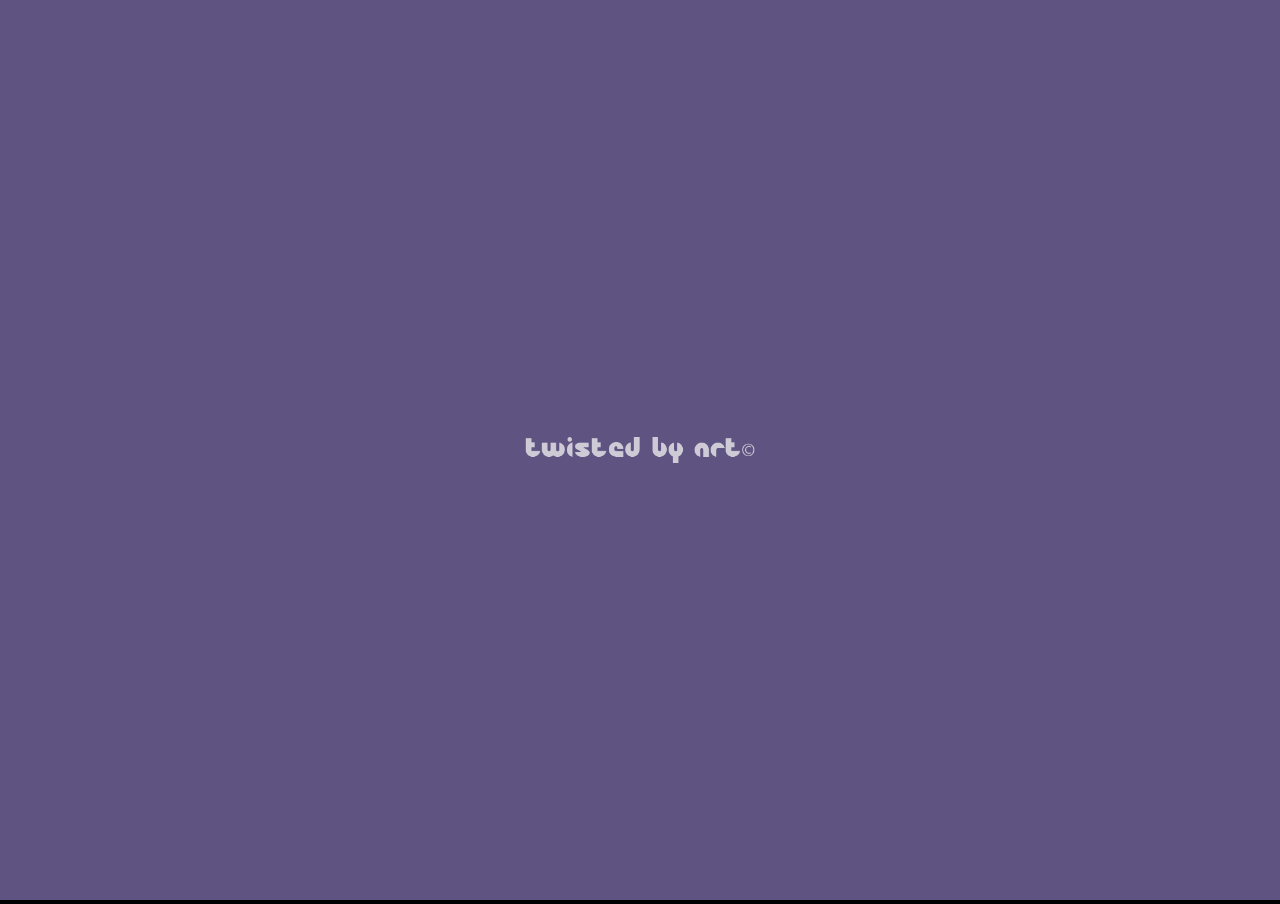
<file: assets/custom_action_games/pac-pac/HTML5/index.html>
﻿<!DOCTYPE html>
<html>
<head>
    <meta charset="UTF-8" />
	<meta http-equiv="X-UA-Compatible" content="IE=edge,chrome=1" />
	<title>Pac Circle</title>
	
	<!-- Standardised web app manifest -->
	<link rel="manifest" href="appmanifest.json" />
	
	<!-- Allow fullscreen mode on iOS devices. (These are Apple specific meta tags.) -->
	<meta name="viewport" content="width=device-width, initial-scale=1.0, maximum-scale=1.0, minimum-scale=1.0, user-scalable=no, minimal-ui" />
	<meta name="apple-mobile-web-app-capable" content="yes" />
	<meta name="apple-mobile-web-app-status-bar-style" content="black" />
	<link rel="apple-touch-icon" sizes="256x256" href="icon-256.png" />
	<meta name="HandheldFriendly" content="true" />
	
	<!-- Chrome for Android web app tags -->
	<meta name="mobile-web-app-capable" content="yes" />
	<link rel="shortcut icon" sizes="256x256" href="icon-256.png" />

    <!-- All margins and padding must be zero for the canvas to fill the screen. -->
	<style type="text/css">
		* {
			padding: 0;
			margin: 0;
		}
		html, body {
			background: #000;
			color: #fff;
			overflow: hidden;
			touch-action: none;
			-ms-touch-action: none;
		}
		canvas {
			touch-action-delay: none;
			touch-action: none;
			-ms-touch-action: none;
		}
    </style>
	

</head> 
 
<body> 
	<div id="fb-root"></div>
	
	<script>
	// Issue a warning if trying to preview an exported project on disk.
	(function(){
		// Check for running exported on file protocol
		if (window.location.protocol.substr(0, 4) === "file")
		{
			alert("Exported games won't work until you upload them. (When running on the file:/// protocol, browsers block many features from working for security reasons.)");
		}
	})();
	</script>
	
	<!-- The canvas must be inside a div called c2canvasdiv -->
	<div id="c2canvasdiv">
	
		<!-- The canvas the project will render to.  If you change its ID, don't forget to change the
		ID the runtime looks for in the jQuery events above (ready() and cr_sizeCanvas()). -->
		<canvas id="c2canvas" width="1080" height="1920">
			<!-- This text is displayed if the visitor's browser does not support HTML5.
			You can change it, but it is a good idea to link to a description of a browser
			and provide some links to download some popular HTML5-compatible browsers. -->
			<h1>Your browser does not appear to support HTML5.  Try upgrading your browser to the latest version.  <a href="http://www.whatbrowser.org">What is a browser?</a>
			<br/><br/><a href="http://www.microsoft.com/windows/internet-explorer/default.aspx">Microsoft Internet Explorer</a><br/>
			<a href="http://www.mozilla.com/firefox/">Mozilla Firefox</a><br/>
			<a href="http://www.google.com/chrome/">Google Chrome</a><br/>
			<a href="http://www.apple.com/safari/download/">Apple Safari</a></h1>
		</canvas>
		
	</div>
	
	<!-- Pages load faster with scripts at the bottom -->
	
	<!-- Construct 2 exported games require jQuery. -->
	<script src="jquery-3.4.1.min.js"></script>


	
    <!-- The runtime script.  You can rename it, but don't forget to rename the reference here as well.
    This file will have been minified and obfuscated if you enabled "Minify script" during export. -->
	<script src="c2runtime.js"></script>

    <script>
		// Start the Construct 2 project running on window load.
		jQuery(document).ready(function ()
		{			
			// Create new runtime using the c2canvas
			cr_createRuntime("c2canvas");
		});
		
		// Pause and resume on page becoming visible/invisible
		function onVisibilityChanged() {
			if (document.hidden || document.mozHidden || document.webkitHidden || document.msHidden)
				cr_setSuspended(true);
			else
				cr_setSuspended(false);
		};
		
		document.addEventListener("visibilitychange", onVisibilityChanged, false);
		document.addEventListener("mozvisibilitychange", onVisibilityChanged, false);
		document.addEventListener("webkitvisibilitychange", onVisibilityChanged, false);
		document.addEventListener("msvisibilitychange", onVisibilityChanged, false);
		
		function OnRegisterSWError(e)
		{
			console.warn("Failed to register service worker: ", e);
		};
		
		// Runtime calls this global method when ready to start caching (i.e. after startup).
		// This registers the service worker which caches resources for offline support.
		window.C2_RegisterSW = function C2_RegisterSW()
		{
			if (!navigator.serviceWorker)
				return;		// no SW support, ignore call
			
			try {
				navigator.serviceWorker.register("sw.js", { scope: "./" })
				.then(function (reg)
				{
					console.log("Registered service worker on " + reg.scope);
				})
				.catch(OnRegisterSWError);
			}
			catch (e)
			{
				OnRegisterSWError(e);
			}
		};
    </script>
</body> 
</html>
</file>
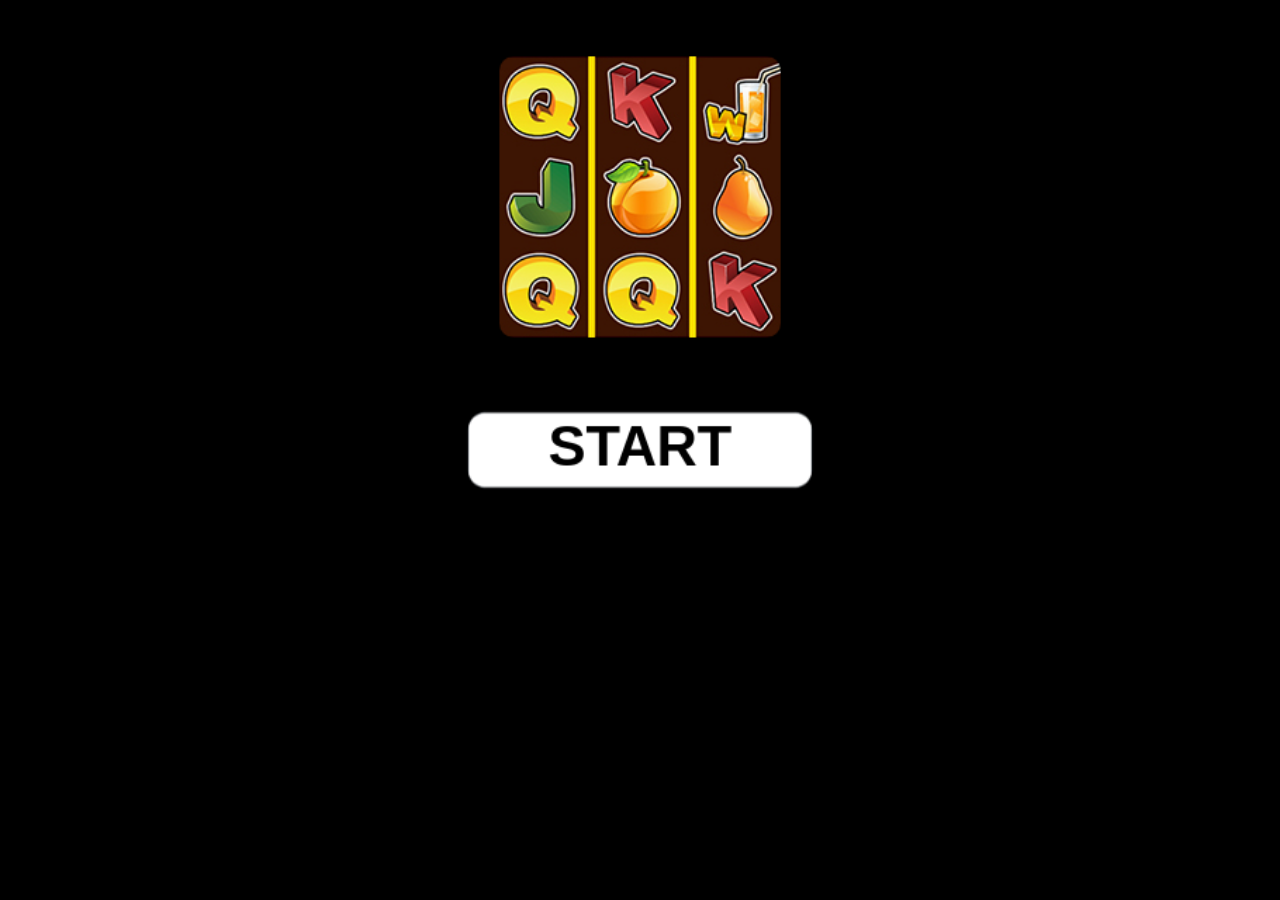
<file: assets/custom_games/fruits_slots/game/index.html>
<!DOCTYPE html>
<html>
    <head>
        <title></title>
        <link rel="stylesheet" href="css/reset.css" type="text/css">
        <link rel="stylesheet" href="css/main.css" type="text/css">
        <link rel="stylesheet" href="css/orientation_utils.css" type="text/css">
        <link rel="stylesheet" href="css/ios_fullscreen.css" type="text/css">
        <meta http-equiv="Content-Type" content="text/html; charset=UTF-8">

        <meta name="viewport" content="width=device-width, user-scalable=no, initial-scale=1.0, minimum-scale=1.0, maximum-scale=1.0, minimal-ui" />
	<meta name="msapplication-tap-highlight" content="no"/>

        <script type="text/javascript" src="js/jquery-3.2.1.min.js"></script>
        <script type="text/javascript" src="js/createjs-2015.11.26.min.js"></script>
        <script type="text/javascript" src="js/howler.min.js"></script>
        <script type="text/javascript" src="js/screenfull.js"></script>
        <script type="text/javascript" src="js/platform.js"></script>
        <script type="text/javascript" src="js/ios_fullscreen.js"></script>
        <script type="text/javascript" src="js/ctl_utils.js"></script>
        <script type="text/javascript" src="js/sprite_lib.js"></script>
        <script type="text/javascript" src="js/settings.js"></script>
        <script type="text/javascript" src="js/CSlotSettings.js"></script>
        <script type="text/javascript" src="js/CLang.js"></script>
        <script type="text/javascript" src="js/CPreloader.js"></script>
        <script type="text/javascript" src="js/CMain.js"></script>
        <script type="text/javascript" src="js/CTextButton.js"></script>
        <script type="text/javascript" src="js/CGfxButton.js"></script>
        <script type="text/javascript" src="js/CToggle.js"></script>
        <script type="text/javascript" src="js/CBetBut.js"></script>
        <script type="text/javascript" src="js/CMenu.js"></script>
        <script type="text/javascript" src="js/CGame.js"></script>
        <script type="text/javascript" src="js/CReelColumn.js"></script>
        <script type="text/javascript" src="js/CInterface.js"></script>
        <script type="text/javascript" src="js/CPayTablePanel.js"></script>
        <script type="text/javascript" src="js/CStaticSymbolCell.js"></script>
        <script type="text/javascript" src="js/CTweenController.js"></script>
        <script type="text/javascript" src="js/CCreditsPanel.js"></script>
        
    </head>
    <body ondragstart="return false;" ondrop="return false;" >
	<div style="position: fixed; background-color: transparent; top: 0px; left: 0px; width: 100%; height: 100%"></div>
          <script>
            $(document).ready(function(){
                     var oMain = new CMain({
                                    win_occurrence:30,        //WIN PERCENTAGE.SET A VALUE FROM 0 TO 100.
                                    slot_cash: 100,          //THIS IS THE CURRENT SLOT CASH AMOUNT. THE GAME CHECKS IF THERE IS AVAILABLE CASH FOR WINNINGS.
                                    min_reel_loop:1,          //NUMBER OF REEL LOOPS BEFORE SLOT STOPS
                                    reel_delay: 6,            //NUMBER OF FRAMES TO DELAY THE REELS THAT START AFTER THE FIRST ONE
                                    time_show_win:2000,       //DURATION IN MILLISECONDS OF THE WINNING COMBO SHOWING
                                    time_show_all_wins: 2000, //DURATION IN MILLISECONDS OF ALL WINNING COMBO
                                    money:100,               //STARING CREDIT FOR THE USER
									
                                    /***********PAYTABLE********************/
                                    //EACH SYMBOL PAYTABLE HAS 5 VALUES THAT INDICATES THE MULTIPLIER FOR X1,X2,X3,X4 OR X5 COMBOS
                                    paytable_symbol_1: [0,0,100,150,200], //PAYTABLE FOR SYMBOL 1
                                    paytable_symbol_2: [0,0,50,100,150],  //PAYTABLE FOR SYMBOL 2
                                    paytable_symbol_3: [0,10,25,50,100],  //PAYTABLE FOR SYMBOL 3
                                    paytable_symbol_4: [0,10,25,50,100],  //PAYTABLE FOR SYMBOL 4
                                    paytable_symbol_5: [0,5,15,25,50],    //PAYTABLE FOR SYMBOL 5
                                    paytable_symbol_6: [0,2,10,20,35],    //PAYTABLE FOR SYMBOL 6
                                    paytable_symbol_7: [0,1,5,10,15],     //PAYTABLE FOR SYMBOL 7
                                    /*************************************/
                                    fullscreen:true,           //SET THIS TO FALSE IF YOU DON'T WANT TO SHOW FULLSCREEN BUTTON
                                    check_orientation:true,    //SET TO FALSE IF YOU DON'T WANT TO SHOW ORIENTATION ALERT ON MOBILE DEVICES
                                    show_credits:true,         //ENABLE/DISABLE CREDITS BUTTON IN THE MAIN SCREEN
                                    ad_show_counter:3         //NUMBER OF SPIN PLAYED BEFORE AD SHOWING
                                    // 
                                    //// THIS FEATURE  IS ACTIVATED ONLY WITH CTL ARCADE PLUGIN./////////////////////////// 
                                    /////////////////// YOU CAN GET IT AT: ///////////////////////////////////////////////////////// 
                                    // http://codecanyon.net/item/ctl-arcade-wordpress-plugin/13856421///////////

                                });

                    $(oMain).on("start_session", function (evt) {
                        if(getParamValue('ctl-arcade') === "true"){
                            parent.__ctlArcadeStartSession();
                        }
                        //...ADD YOUR CODE HERE EVENTUALLY
                    });

                    $(oMain).on("end_session", function (evt) {
                        if(getParamValue('ctl-arcade') === "true"){
                            parent.__ctlArcadeEndSession();
                        }
                        //...ADD YOUR CODE HERE EVENTUALLY
                    });
                    
                    $(oMain).on("bet_placed", function (evt, oBetInfo) {
                        var iBet = oBetInfo.bet;
                        var iTotBet = oBetInfo.tot_bet;
                        //...ADD YOUR CODE HERE EVENTUALLY
                    });
                
                    $(oMain).on("save_score", function (evt, iMoney) {
                        if(getParamValue('ctl-arcade') === "true"){
                            parent.__ctlArcadeSaveScore({score:iMoney});
                        }
                        //...ADD YOUR CODE HERE EVENTUALLY
                    });
                    
                    $(oMain).on("show_preroll_ad", function (evt) {
                        //...ADD YOUR CODE HERE EVENTUALLY
                    });
                    
                    $(oMain).on("show_interlevel_ad", function (evt) {
                        if(getParamValue('ctl-arcade') === "true"){
                            parent.__ctlArcadeShowInterlevelAD();
                        }
                        //...ADD YOUR CODE HERE EVENTUALLY
                    });

                    $(oMain).on("share_event", function(evt, iScore) {
                           if(getParamValue('ctl-arcade') === "true"){
                               parent.__ctlArcadeShareEvent({   
                                                                img: TEXT_SHARE_IMAGE,
                                                                title: TEXT_SHARE_TITLE,
                                                                msg: TEXT_SHARE_MSG1 + iScore+ TEXT_SHARE_MSG2,
                                                                msg_share: TEXT_SHARE_SHARE1 + iScore + TEXT_SHARE_SHARE1});
                           }
                    });
                     
                    if(isIOS()){
                        setTimeout(function(){sizeHandler();},200);
                    }else{
                        sizeHandler();
                    }
           });

        </script>
        <div class="check-fonts">
            <p class="check-font-1">test 1</p>
        </div> 
        
        <canvas id="canvas" class='ani_hack' width="1500" height="640"> </canvas>
        <div data-orientation="landscape" class="orientation-msg-container"><p class="orientation-msg-text">Please rotate your device</p></div>
        <div id="block_game" style="position: fixed; background-color: transparent; top: 0px; left: 0px; width: 100%; height: 100%; display:none"></div>
    </body>
</html>
</file>
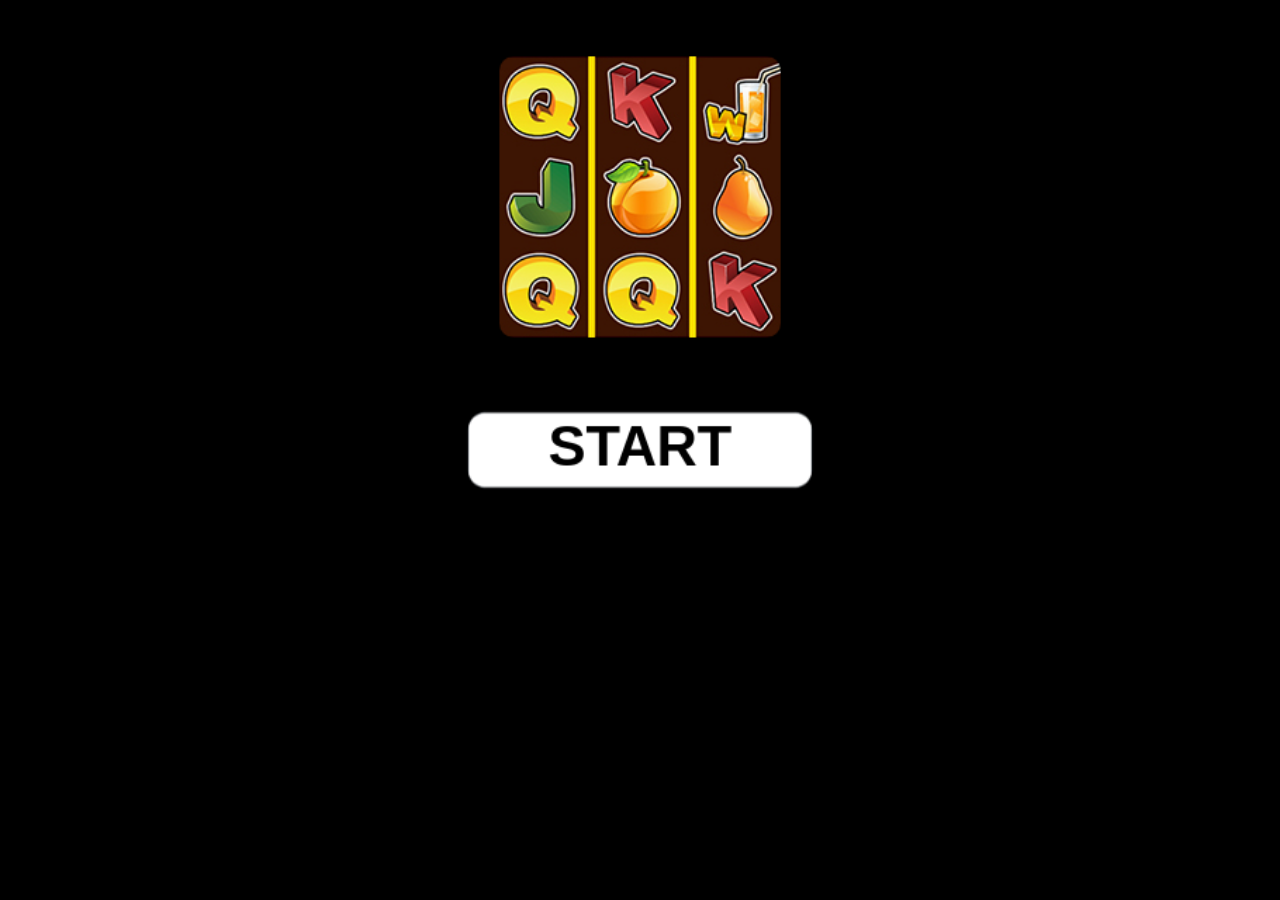
<file: assets/custom_games/fruits_slots/live_demo/index.html>
<!DOCTYPE html>
<html>
    <head>
        <title></title>
        <link rel="stylesheet" href="css/reset.css" type="text/css">
        <link rel="stylesheet" href="css/main.css" type="text/css">
        <link rel="stylesheet" href="css/orientation_utils.css" type="text/css">
        <link rel="stylesheet" href="css/ios_fullscreen.css" type="text/css">
        <meta http-equiv="Content-Type" content="text/html; charset=UTF-8">

        <meta name="viewport" content="width=device-width, user-scalable=no, initial-scale=1.0, minimum-scale=1.0, maximum-scale=1.0, minimal-ui" />
	<meta name="msapplication-tap-highlight" content="no"/>

        <script type="text/javascript" src="js/jquery-3.2.1.min.js"></script>
        <script type="text/javascript" src="js/createjs-2015.11.26.min.js"></script>
        <script type="text/javascript" src="js/howler.min.js"></script>
        <script type="text/javascript" src="js/main.js"></script>
        
    </head>
    <body ondragstart="return false;" ondrop="return false;" >
	<div style="position: fixed; background-color: transparent; top: 0px; left: 0px; width: 100%; height: 100%"></div>
          <script>
            $(document).ready(function(){
                     var oMain = new CMain({
                                    win_occurrence:30,        //WIN PERCENTAGE.SET A VALUE FROM 0 TO 100.
                                    slot_cash: 100,          //THIS IS THE CURRENT SLOT CASH AMOUNT. THE GAME CHECKS IF THERE IS AVAILABLE CASH FOR WINNINGS.
                                    min_reel_loop:2,          //NUMBER OF REEL LOOPS BEFORE SLOT STOPS  
                                    reel_delay: 6,            //NUMBER OF FRAMES TO DELAY THE REELS THAT START AFTER THE FIRST ONE
                                    time_show_win:2000,       //DURATION IN MILLISECONDS OF THE WINNING COMBO SHOWING
                                    time_show_all_wins: 2000, //DURATION IN MILLISECONDS OF ALL WINNING COMBO
                                    money:100,               //STARING CREDIT FOR THE USER
									
                                    /***********PAYTABLE********************/
                                    //EACH SYMBOL PAYTABLE HAS 5 VALUES THAT INDICATES THE MULTIPLIER FOR X1,X2,X3,X4 OR X5 COMBOS
                                    paytable_symbol_1: [0,0,100,150,200], //PAYTABLE FOR SYMBOL 1
                                    paytable_symbol_2: [0,0,50,100,150],  //PAYTABLE FOR SYMBOL 2
                                    paytable_symbol_3: [0,10,25,50,100],  //PAYTABLE FOR SYMBOL 3
                                    paytable_symbol_4: [0,10,25,50,100],  //PAYTABLE FOR SYMBOL 4
                                    paytable_symbol_5: [0,5,15,25,50],    //PAYTABLE FOR SYMBOL 5
                                    paytable_symbol_6: [0,2,10,20,35],    //PAYTABLE FOR SYMBOL 6
                                    paytable_symbol_7: [0,1,5,10,15],     //PAYTABLE FOR SYMBOL 7
                                    /*************************************/
                                    fullscreen:true,           //SET THIS TO FALSE IF YOU DON'T WANT TO SHOW FULLSCREEN BUTTON
                                    check_orientation:true,    //SET TO FALSE IF YOU DON'T WANT TO SHOW ORIENTATION ALERT ON MOBILE DEVICES
                                    show_credits:true,         //ENABLE/DISABLE CREDITS BUTTON IN THE MAIN SCREEN
                                    ad_show_counter:3         //NUMBER OF SPIN PLAYED BEFORE AD SHOWING
                                    // 
                                    //// THIS FEATURE  IS ACTIVATED ONLY WITH CTL ARCADE PLUGIN./////////////////////////// 
                                    /////////////////// YOU CAN GET IT AT: ///////////////////////////////////////////////////////// 
                                    // http://codecanyon.net/item/ctl-arcade-wordpress-plugin/13856421///////////

                                });

                    $(oMain).on("start_session", function (evt) {
                        if(getParamValue('ctl-arcade') === "true"){
                            parent.__ctlArcadeStartSession();
                        }
                        //...ADD YOUR CODE HERE EVENTUALLY
                    });

                    $(oMain).on("end_session", function (evt) {
                        if(getParamValue('ctl-arcade') === "true"){
                            parent.__ctlArcadeEndSession();
                        }
                        //...ADD YOUR CODE HERE EVENTUALLY
                    });
                    
                    $(oMain).on("bet_placed", function (evt, oBetInfo) {
                        var iBet = oBetInfo.bet;
                        var iTotBet = oBetInfo.tot_bet;
                        //...ADD YOUR CODE HERE EVENTUALLY
                    });
                
                    $(oMain).on("save_score", function (evt, iMoney) {
                        if(getParamValue('ctl-arcade') === "true"){
                            parent.__ctlArcadeSaveScore({score:iMoney});
                        }
                        //...ADD YOUR CODE HERE EVENTUALLY
                    });
                    
                    $(oMain).on("show_preroll_ad", function (evt) {
                        //...ADD YOUR CODE HERE EVENTUALLY
                    });
                    
                    $(oMain).on("show_interlevel_ad", function (evt) {
                        if(getParamValue('ctl-arcade') === "true"){
                            parent.__ctlArcadeShowInterlevelAD();
                        }
                        //...ADD YOUR CODE HERE EVENTUALLY
                    });

                    $(oMain).on("share_event", function(evt, iScore) {
                           if(getParamValue('ctl-arcade') === "true"){
                               parent.__ctlArcadeShareEvent({   
                                                                img: TEXT_SHARE_IMAGE,
                                                                title: TEXT_SHARE_TITLE,
                                                                msg: TEXT_SHARE_MSG1 + iScore+ TEXT_SHARE_MSG2,
                                                                msg_share: TEXT_SHARE_SHARE1 + iScore + TEXT_SHARE_SHARE1});
                           }
                    });
                     
                    if(isIOS()){
                        setTimeout(function(){sizeHandler();},200);
                    }else{
                        sizeHandler();
                    }
           });

        </script>
        <div class="check-fonts">
            <p class="check-font-1">test 1</p>
        </div> 
        
        <canvas id="canvas" class='ani_hack' width="1500" height="640"> </canvas>
        <div data-orientation="landscape" class="orientation-msg-container"><p class="orientation-msg-text">Please rotate your device</p></div>
        <div id="block_game" style="position: fixed; background-color: transparent; top: 0px; left: 0px; width: 100%; height: 100%; display:none"></div>
    </body>
</html>
</file>
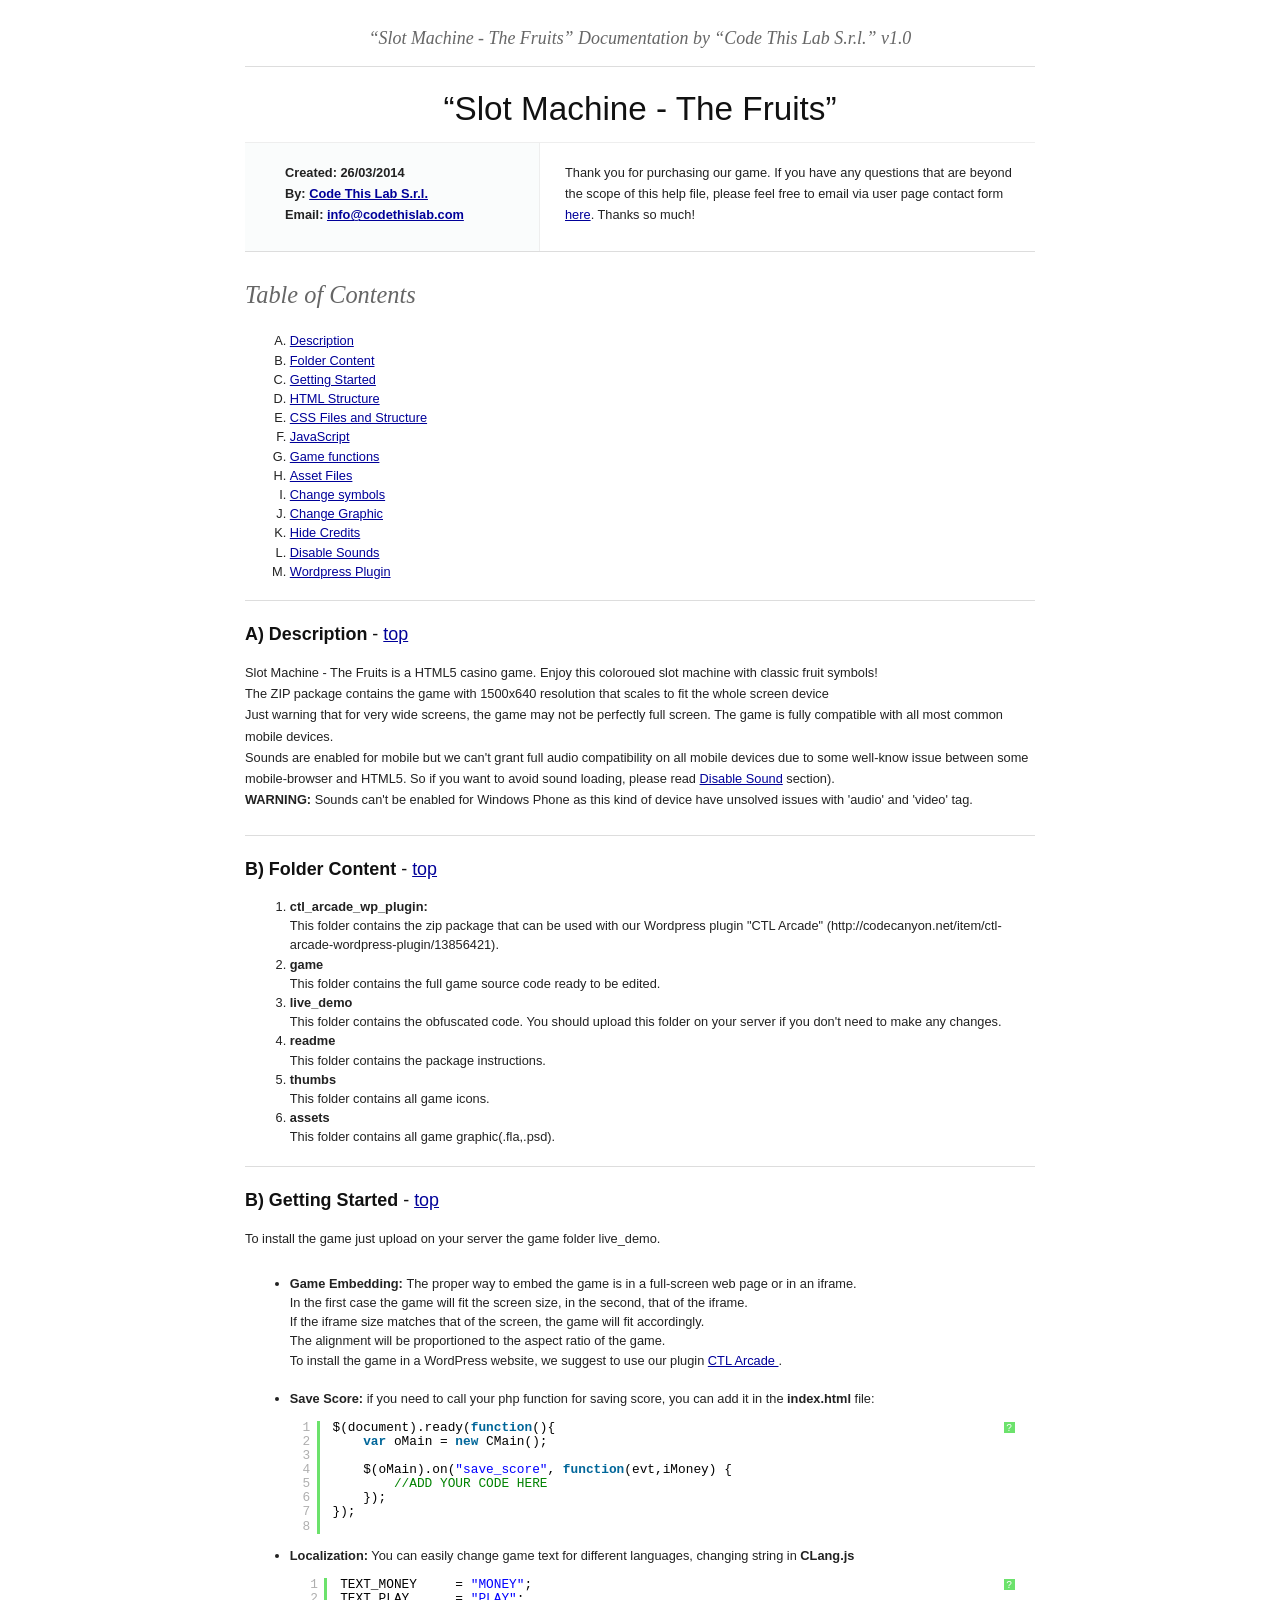
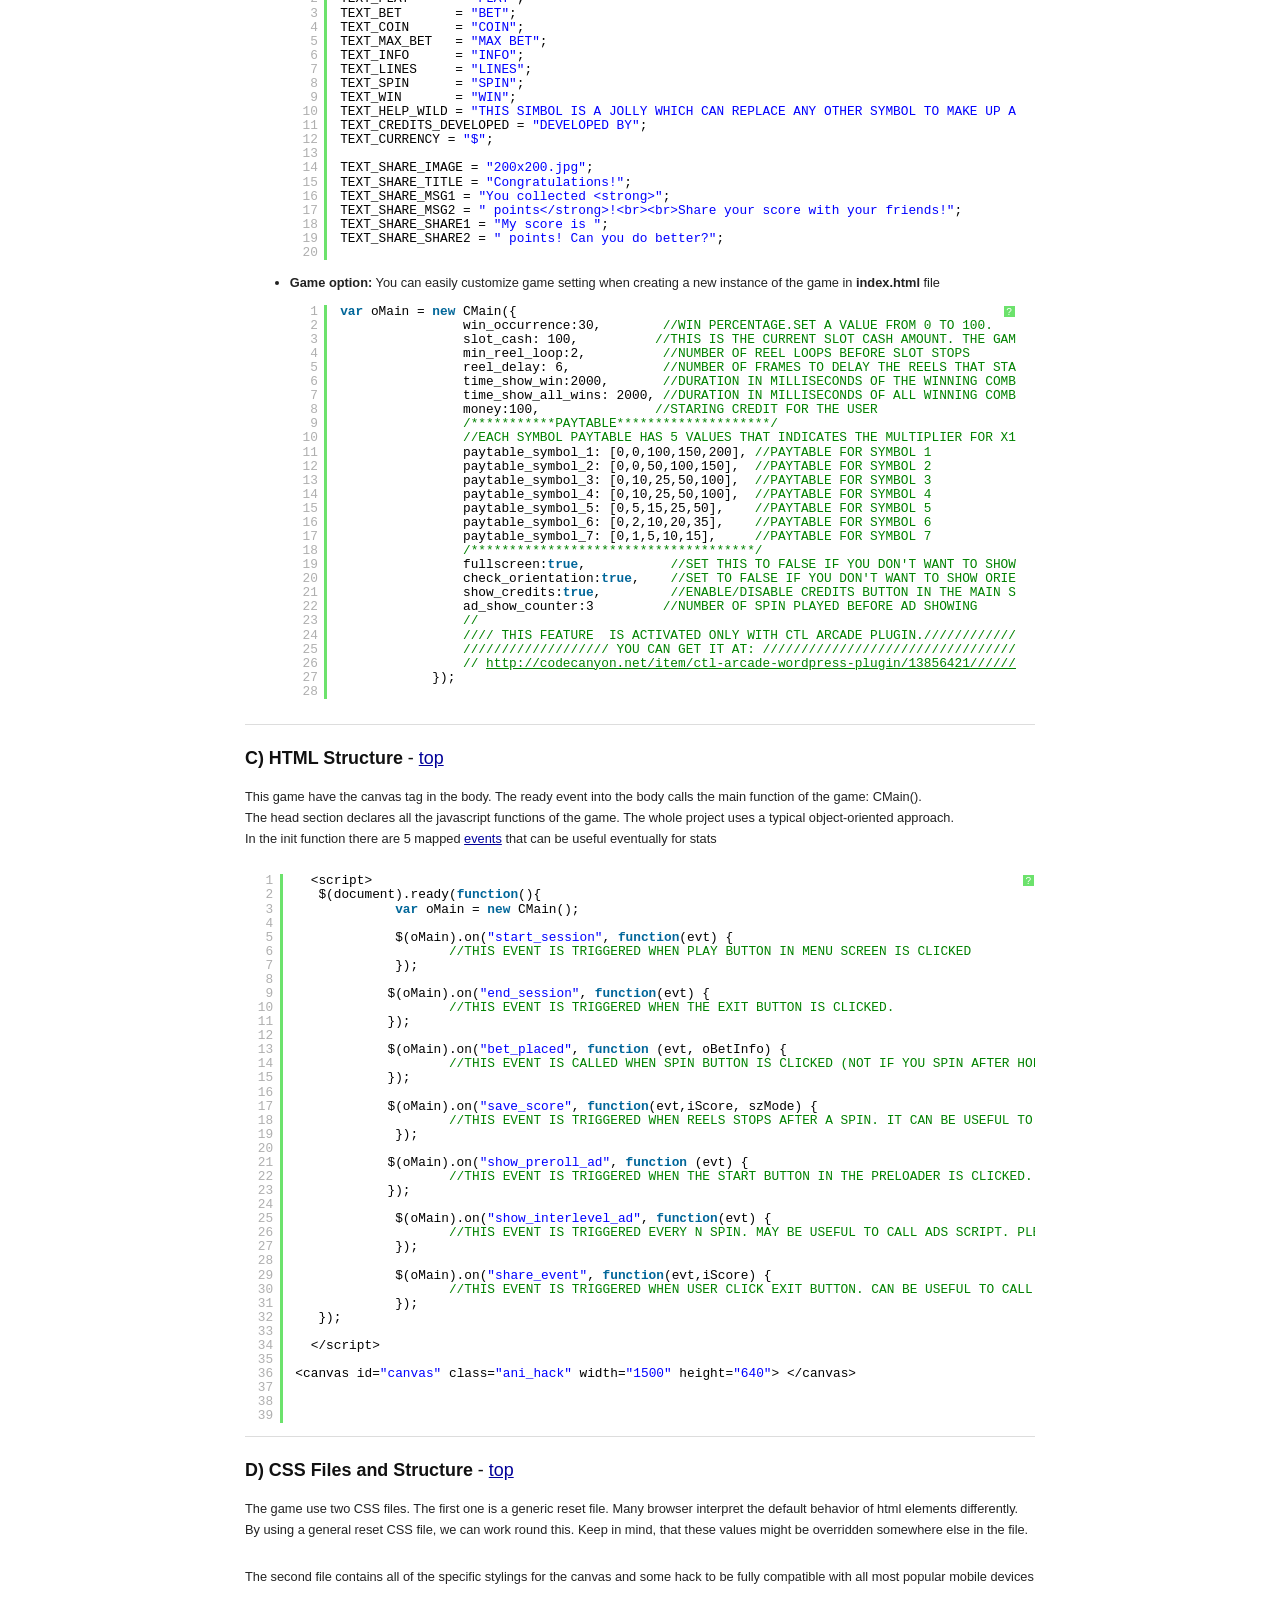
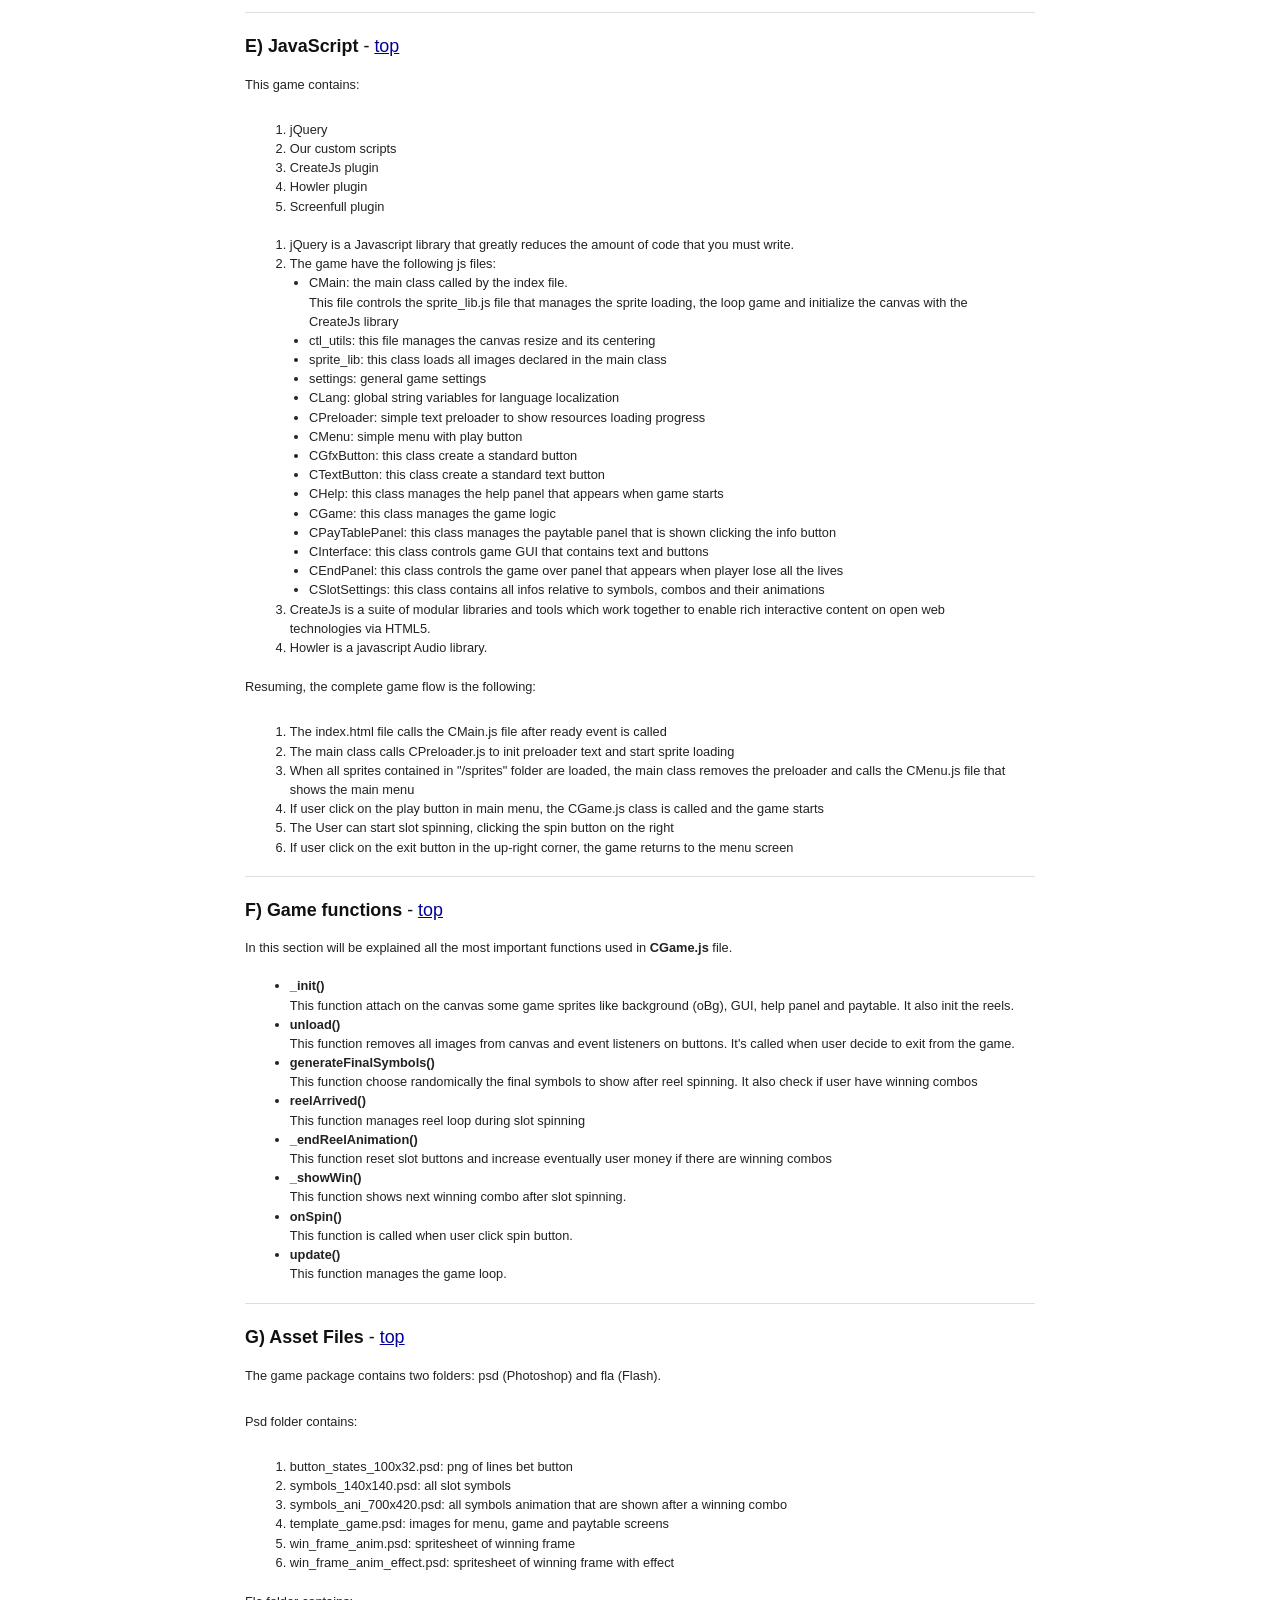
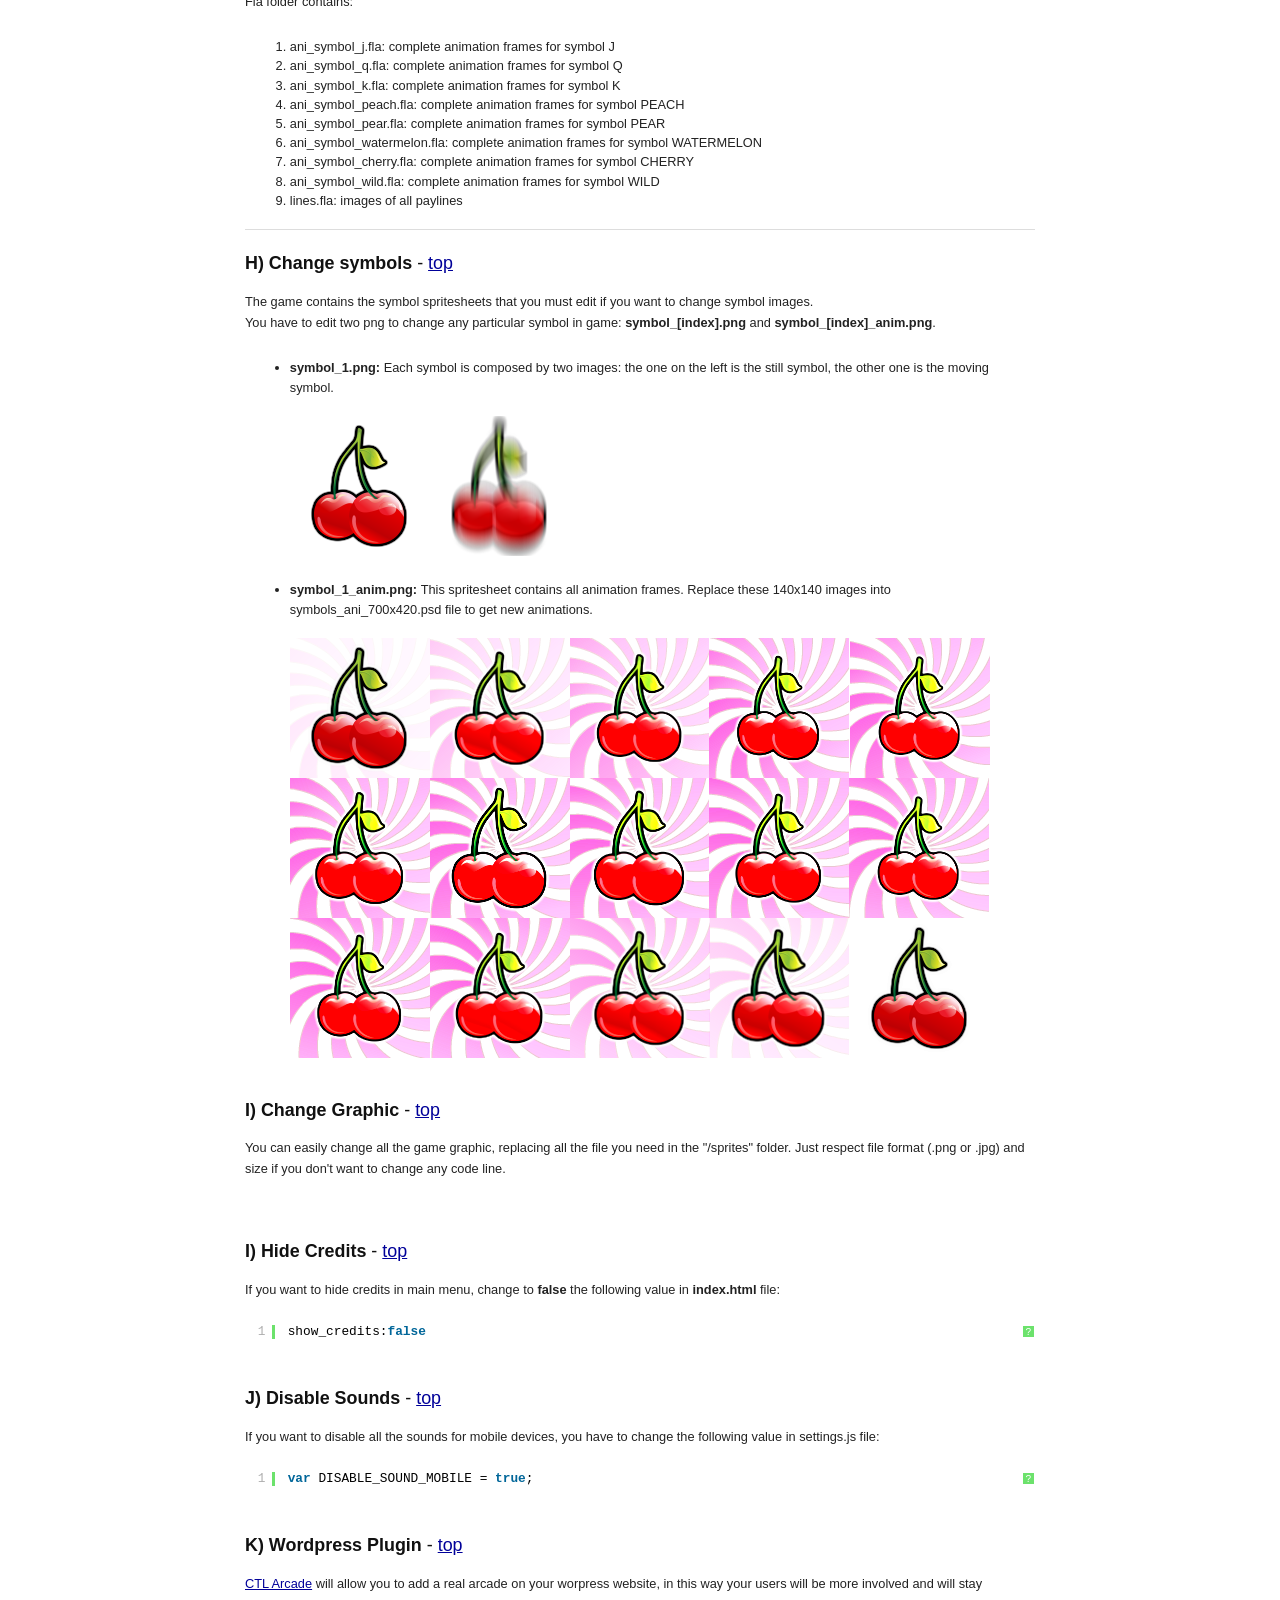
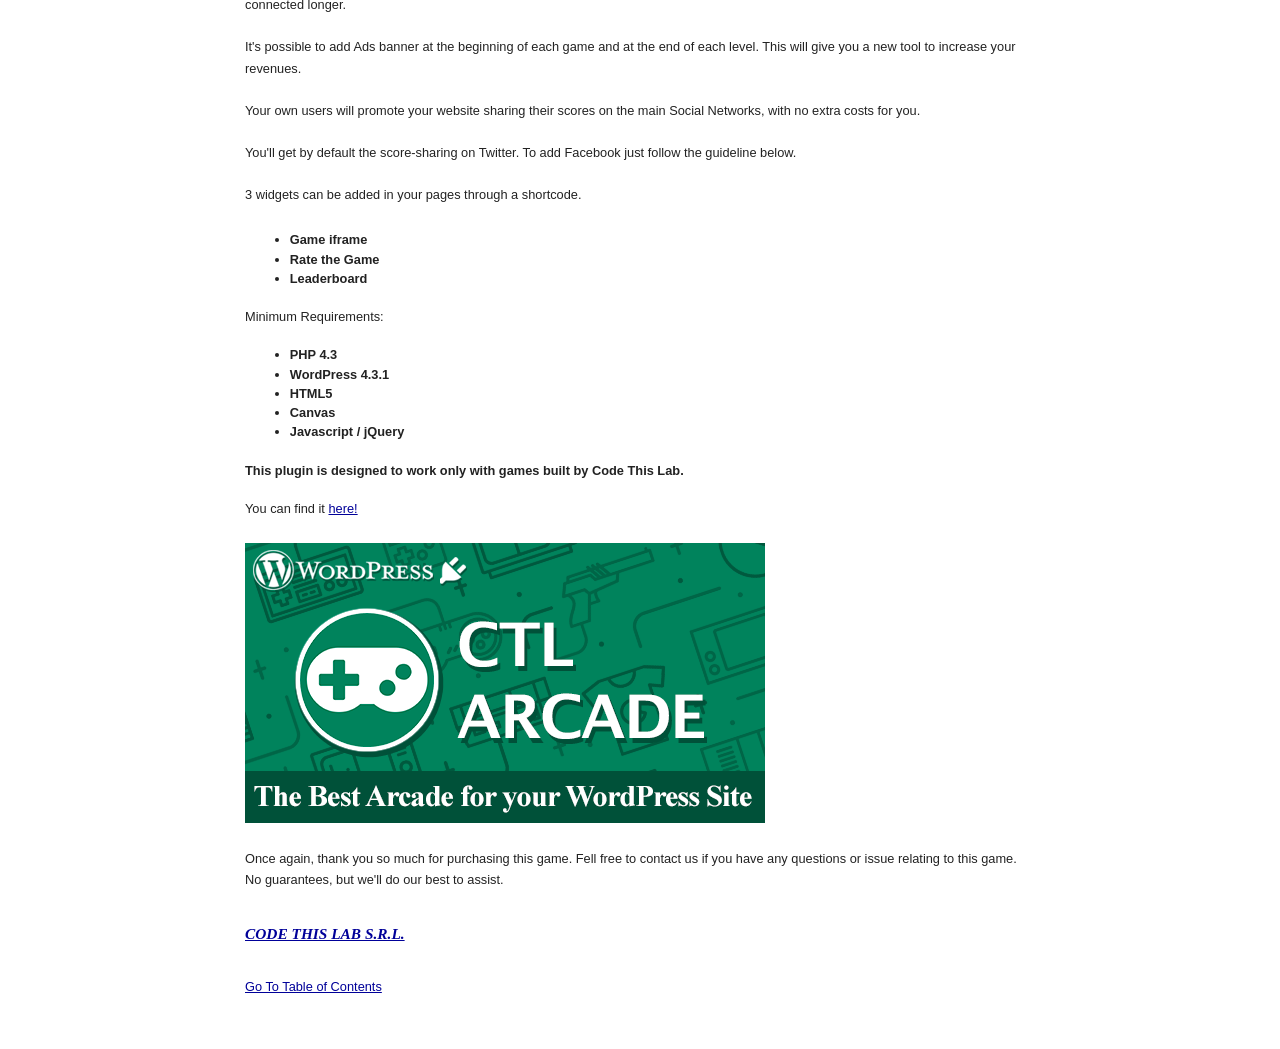
<file: assets/custom_games/fruits_slots/readme/index.html>
<!DOCTYPE HTML PUBLIC "-//W3C//DTD HTML 4.01//EN" "http://www.w3.org/TR/html4/strict.dtd">
<head lang="en">
	<meta http-equiv="content-type" content="text/html;charset=utf-8">
	<title>Slot Machine - The Fruits</title>
	<!-- Framework CSS -->
	<link rel="stylesheet" href="assets/blueprint-css/screen.css" type="text/css" media="screen, projection">
	<link rel="stylesheet" href="assets/blueprint-css/print.css" type="text/css" media="print">
	<link href="styles/shCore.css" rel="stylesheet" type="text/css" >
	<link href="styles/shCoreDefault.css" rel="stylesheet" type="text/css" >
	<link href="styles/shThemeDefault.css" rel="stylesheet" type="text/css" >
	
	<!--[if lt IE 8]><link rel="stylesheet" href="assets/blueprint-css/ie.css" type="text/css" media="screen, projection"><![endif]-->
	<link rel="stylesheet" href="assets/blueprint-css/plugins/fancy-type/screen.css" type="text/css" media="screen, projection">
	<style type="text/css" media="screen">
		p, table, hr, .box { margin-bottom:25px; }
		.box p { margin-bottom:10px; }
	</style>
	
	<script type="text/javascript" src="scripts/shCore.js"></script>
	<script type="text/javascript" src="scripts/shBrushJScript.js"></script>
	<script type="text/javascript" src="scripts/shBrushXml.js"></script>
</head>


<body>
	<div class="container">
	
		<h3 class="center alt">&ldquo;Slot Machine - The Fruits&rdquo; Documentation by &ldquo;Code This Lab S.r.l.&rdquo; v1.0</h3>
		
		<hr>
		
		<h1 class="center">&ldquo;Slot Machine - The Fruits&rdquo;</h1>
		
		<div class="borderTop">
			<div class="span-6 colborder info prepend-1">
				<p class="prepend-top">
					<strong>
					Created: 26/03/2014<br>
					By: <a href="http://www.codethislab.com" target="_blank">Code This Lab S.r.l.</a><br>
					Email: <a href="mailto:info@codethislab.com">info@codethislab.com</a>
					</strong>
				</p>
			</div><!-- end div .span-6 -->		
	
			<div class="span-12 last">
				<p class="prepend-top append-0">Thank you for purchasing our game. If you have any questions that are beyond the scope of this help file, please feel free to email via user page contact form <a href="http://codecanyon.net/user/codethislab?ref=codethislab">here</a>. Thanks so much!</p>
			</div>
		</div><!-- end div .borderTop -->
		
		<hr>
		
		<h2 id="toc" class="alt">Table of Contents</h2>
		<ol class="alpha">
			<li><a href="#desc">Description</a></li>
			<li><a href="#content">Folder Content</a></li>
			<li><a href="#start">Getting Started</a></li>
			<li><a href="#htmlStructure">HTML Structure</a></li>
			<li><a href="#cssFiles">CSS Files and Structure</a></li>
			<li><a href="#javascript">JavaScript</a></li>
			<li><a href="#game_function">Game functions</a></li>
			<li><a href="#psdFiles">Asset Files</a></li>
			<li><a href="#spritesheet">Change symbols</a></li>
			<li><a href="#change_graphics">Change Graphic</a></li>
			<li><a href="#hide_credits">Hide Credits</a></li>
			<li><a href="#disable_sound">Disable Sounds</a></li>
			<li><a href="#wp">Wordpress Plugin</a></li>
		</ol>
		
		<hr>
		
		<h3 id="desc"><strong>A) Description</strong> - <a href="#toc">top</a></h3>
		<p>Slot Machine - The Fruits is a HTML5 casino game. Enjoy this coloroued slot machine with classic fruit symbols! <br>
			The ZIP package contains the game with 1500x640 resolution that scales to fit the whole screen device<br>
			Just warning that for very wide screens, the game may not be perfectly full screen.
			The game is fully compatible with all most common mobile devices.<br>
			Sounds are enabled for mobile but we can't grant full audio compatibility on all mobile devices due to some well-know issue between some mobile-browser and HTML5.
			So if you want to avoid sound loading, please read <a href="#disable_sound">Disable Sound</a> section). <br>
			<strong>WARNING:</strong> Sounds can't be enabled for Windows Phone as this kind of device have unsolved issues with 'audio' and 'video' tag.
		</p>
		<hr>
		
		<h3 id="content"><strong>B) Folder Content</strong> - <a href="#toc">top</a></h3>
		<ol>
			<li><strong>ctl_arcade_wp_plugin:</strong></li>
			This folder contains the zip package that can be used with our Wordpress plugin "CTL Arcade" (http://codecanyon.net/item/ctl-arcade-wordpress-plugin/13856421).
			<li><strong>game</strong></li>
			This folder contains the full game source code ready to be edited.
			<li><strong>live_demo</strong></li>
			This folder contains the obfuscated code. You should upload this folder on your server if you don't need to make any changes.
			<li><strong>readme</strong></li>
			This folder contains the package instructions.
			<li><strong>thumbs</strong></li>
			This folder contains all game icons.
			<li><strong>assets</strong></li>
			This folder contains all game graphic(.fla,.psd).
		</ol>
		<hr>
		
		<h3 id="start"><strong>B) Getting Started</strong> - <a href="#toc">top</a></h3>
			<p>To install the game just upload on your server the game folder live_demo. 
			
			<ul>
				<li><strong>Game Embedding: </strong>The proper way to embed the game is in a full-screen web page or in an iframe.<br>
                                        In the first case the game will fit the screen size, in the second, that of the iframe.<br>
                                        If the iframe size matches that of the screen, the game will fit accordingly.<br> 
                                        The alignment will be proportioned to the aspect ratio of the game.<br>
                                        To install the game in a WordPress website, we suggest to use our plugin <a href="http://codecanyon.net/item/ctl-arcade-wordpress-plugin/13856421?ref=codethislab"> CTL Arcade </a>. <br><br>
				
				<li><strong>Save Score:</strong> if you need to call your php function for saving score, you can add it in the <strong>index.html</strong> file:
					<pre class="brush: js">
						$(document).ready(function(){
							var oMain = new CMain();
							
							$(oMain).on("save_score", function(evt,iMoney) {
								//ADD YOUR CODE HERE
							});
						});
					</pre>
				</li>
				<li> <strong>Localization:</strong> You can easily change game text for different languages, changing string in <strong>CLang.js</strong></li>
				
				<pre class="brush: js">
					TEXT_MONEY     = "MONEY";
					TEXT_PLAY      = "PLAY";
					TEXT_BET       = "BET";
					TEXT_COIN      = "COIN";
					TEXT_MAX_BET   = "MAX BET";
					TEXT_INFO      = "INFO";
					TEXT_LINES     = "LINES";
					TEXT_SPIN      = "SPIN";
					TEXT_WIN       = "WIN";
					TEXT_HELP_WILD = "THIS SIMBOL IS A JOLLY WHICH CAN REPLACE ANY OTHER SYMBOL TO MAKE UP A COMBO";
					TEXT_CREDITS_DEVELOPED = "DEVELOPED BY";
					TEXT_CURRENCY = "$";

					TEXT_SHARE_IMAGE = "200x200.jpg";
					TEXT_SHARE_TITLE = "Congratulations!";
					TEXT_SHARE_MSG1 = "You collected <strong>";
					TEXT_SHARE_MSG2 = " points</strong>!<br><br>Share your score with your friends!";
					TEXT_SHARE_SHARE1 = "My score is ";
					TEXT_SHARE_SHARE2 = " points! Can you do better?";
					</pre>
				
				<li><strong>Game option:</strong> You can easily customize game setting when creating a new instance of the game in <strong>index.html</strong> file</li>
				<pre class="brush: js">
					var oMain = new CMain({
                                    win_occurrence:30,        //WIN PERCENTAGE.SET A VALUE FROM 0 TO 100.
                                    slot_cash: 100,          //THIS IS THE CURRENT SLOT CASH AMOUNT. THE GAME CHECKS IF THERE IS AVAILABLE CASH FOR WINNINGS.
                                    min_reel_loop:2,          //NUMBER OF REEL LOOPS BEFORE SLOT STOPS  
                                    reel_delay: 6,            //NUMBER OF FRAMES TO DELAY THE REELS THAT START AFTER THE FIRST ONE
                                    time_show_win:2000,       //DURATION IN MILLISECONDS OF THE WINNING COMBO SHOWING
                                    time_show_all_wins: 2000, //DURATION IN MILLISECONDS OF ALL WINNING COMBO
                                    money:100,               //STARING CREDIT FOR THE USER
                                    /***********PAYTABLE********************/
                                    //EACH SYMBOL PAYTABLE HAS 5 VALUES THAT INDICATES THE MULTIPLIER FOR X1,X2,X3,X4 OR X5 COMBOS
                                    paytable_symbol_1: [0,0,100,150,200], //PAYTABLE FOR SYMBOL 1
                                    paytable_symbol_2: [0,0,50,100,150],  //PAYTABLE FOR SYMBOL 2
                                    paytable_symbol_3: [0,10,25,50,100],  //PAYTABLE FOR SYMBOL 3
                                    paytable_symbol_4: [0,10,25,50,100],  //PAYTABLE FOR SYMBOL 4
                                    paytable_symbol_5: [0,5,15,25,50],    //PAYTABLE FOR SYMBOL 5
                                    paytable_symbol_6: [0,2,10,20,35],    //PAYTABLE FOR SYMBOL 6
                                    paytable_symbol_7: [0,1,5,10,15],     //PAYTABLE FOR SYMBOL 7
                                    /*************************************/
                                    fullscreen:true,           //SET THIS TO FALSE IF YOU DON'T WANT TO SHOW FULLSCREEN BUTTON
                                    check_orientation:true,    //SET TO FALSE IF YOU DON'T WANT TO SHOW ORIENTATION ALERT ON MOBILE DEVICES
                                    show_credits:true,         //ENABLE/DISABLE CREDITS BUTTON IN THE MAIN SCREEN
                                    ad_show_counter:3         //NUMBER OF SPIN PLAYED BEFORE AD SHOWING
                                    // 
                                    //// THIS FEATURE  IS ACTIVATED ONLY WITH CTL ARCADE PLUGIN./////////////////////////// 
                                    /////////////////// YOU CAN GET IT AT: ///////////////////////////////////////////////////////// 
                                    // http://codecanyon.net/item/ctl-arcade-wordpress-plugin/13856421///////////
                                });
				</pre>
			</ul>
			</p>
		<hr>
		
		<h3 id="htmlStructure"><strong>C) HTML Structure</strong> - <a href="#toc">top</a></h3>
		<p>This game have the canvas tag in the body. The ready event into the body calls the main function of the game: CMain(). 
		<br>The head section declares all the javascript functions of the game. The whole project uses a typical object-oriented approach.<br> 
		In the init function there are 5 mapped <a href="#events">events</a> that can be useful eventually for stats</p>
		
		<pre class="brush: js">
			<body  ondragstart="return false;" ondrop="return false;" >
				  <script>
				   $(document).ready(function(){
							 var oMain = new CMain();
							
							 $(oMain).on("start_session", function(evt) {
									//THIS EVENT IS TRIGGERED WHEN PLAY BUTTON IN MENU SCREEN IS CLICKED
							 });
							 
							$(oMain).on("end_session", function(evt) {
									//THIS EVENT IS TRIGGERED WHEN THE EXIT BUTTON IS CLICKED.
							});
							
							$(oMain).on("bet_placed", function (evt, oBetInfo) {
									//THIS EVENT IS CALLED WHEN SPIN BUTTON IS CLICKED (NOT IF YOU SPIN AFTER HOLDING REELS)
							});
							
							$(oMain).on("save_score", function(evt,iScore, szMode) {
									//THIS EVENT IS TRIGGERED WHEN REELS STOPS AFTER A SPIN. IT CAN BE USEFUL TO CALL PHP SCRIPTS (NOT PROVIDED IN THE PACKAGE) THAT SAVE THE SCORE.
							 });
							
						    $(oMain).on("show_preroll_ad", function (evt) {
									//THIS EVENT IS TRIGGERED WHEN THE START BUTTON IN THE PRELOADER IS CLICKED.
							});
					
							 $(oMain).on("show_interlevel_ad", function(evt) {
									//THIS EVENT IS TRIGGERED EVERY N SPIN. MAY BE USEFUL TO CALL ADS SCRIPT. PLEASE EDIT PARAM 'ad_show_counter' in INDEX.HTML TO SET THIS VALUE.
							 });
							 
							 $(oMain).on("share_event", function(evt,iScore) {
									//THIS EVENT IS TRIGGERED WHEN USER CLICK EXIT BUTTON. CAN BE USEFUL TO CALL SHARING FEATURE SCRIPTS.
							 });
				   });
						
				  </script>
				  
				<canvas id="canvas" class='ani_hack' width="1500" height="640"> </canvas>
			</body>
		</pre>
		
		<hr>

		<h3 id="cssFiles"><strong>D) CSS Files and Structure</strong> - <a href="#toc">top</a></h3>

		<p>The game use two CSS files. The first one is a generic reset file. Many browser interpret the default behavior of html elements differently. By using a general reset CSS file, we can work round this. 
		Keep in mind, that these values might be overridden somewhere else in the file.</p> 

		<p>The second file contains all of the specific stylings for the canvas and some hack to be fully compatible with all most popular mobile devices</p>  

		<hr>
		
		<h3 id="javascript"><strong>E) JavaScript</strong> - <a href="#toc">top</a></h3>
		
		<p>This game contains:</p>
		
		<ol>
			<li>jQuery</li>
			<li>Our custom scripts</li>
			<li>CreateJs plugin</li>
			<li>Howler plugin</li>
            <li>Screenfull plugin</li>
		</ol>
		  
		<ol>
			<li>jQuery is a Javascript library that greatly reduces the amount of code that you must write.</li>
			<li>The game have the following js files:
	
			<ul>
				<li>CMain: the main class called by the index file. <br>This file controls the sprite_lib.js file that manages the sprite loading, the loop game and initialize the canvas with the CreateJs library</li>
				<li>ctl_utils: this file manages the canvas resize and its centering</li>
				<li>sprite_lib: this class loads all images declared in the main class</li>
				<li>settings: general game settings</li>
				<li>CLang: global string variables for language localization</li>
				<li>CPreloader: simple text preloader to show resources loading progress</li>
				<li>CMenu: simple menu with play button</li>
				<li>CGfxButton: this class create a standard button</li>
				<li>CTextButton: this class create a standard text button</li>
				<li>CHelp: this class manages the help panel that appears when game starts</li>
				<li>CGame: this class manages the game logic</li>
				<li>CPayTablePanel: this class manages the paytable panel that is shown clicking the info button</li>
				<li>CInterface: this class controls game GUI that contains text and buttons</li>
				<li>CEndPanel: this class controls the game over panel that appears when player lose all the lives</li>
				<li>CSlotSettings: this class contains all infos relative to symbols, combos and their animations</li>
			</ul>

			</li>
			
			<li>CreateJs is a suite of modular libraries and tools which work together to enable rich interactive content on open web technologies via HTML5.
			</li>
			
			<li>Howler is a javascript Audio library.
			</li>
		</ol>
		
		<p>Resuming, the complete game flow is the following: </p>
		<ol>
			<li>The index.html file calls the CMain.js file after ready event is called</li>
			<li>The main class calls CPreloader.js to init preloader text and start sprite loading</li>
			<li>When all sprites contained in "/sprites" folder are loaded, the main class removes the preloader and calls the CMenu.js file that shows the main menu</li>
			<li>If user click on the play button in main menu, the CGame.js class is called and the game starts</li>
			<li>The User can start slot spinning, clicking the spin button on the right</li>
			<li>If user click on the exit button in the up-right corner, the game returns to the menu screen</li>	
		</ol>		
		
		<hr>
		
		<h3 id="game_function"><strong>F) Game functions</strong> - <a href="#toc">top</a></h3>
			In this section will be explained all the most important functions used in <strong>CGame.js</strong> file. <br><br>
		
		<ul>
			<li><strong>_init()</strong> <br>
				This function attach on the canvas some game sprites like background (oBg), GUI, help panel and paytable. It also init the reels.
			</li>
			<li><strong>unload()</strong> <br>
				This function removes all images from canvas and event listeners on buttons. It's called when user decide to exit from the game.
			</li>
			<li><strong>generateFinalSymbols()</strong> <br>
				This function choose randomically the final symbols to show after reel spinning. It also check if user have winning combos
			</li>
			<li><strong>reelArrived()</strong> <br>
				This function manages reel loop during slot spinning
			</li>
			<li><strong>_endReelAnimation()</strong> <br>
				This function reset slot buttons and increase eventually user money if there are winning combos
			</li>
			<li><strong>_showWin()</strong> <br>
				This function shows next winning combo after slot spinning.
			</li>
			<li><strong>onSpin()</strong> <br>
				This function is called when user click spin button.
			</li>
			<li><strong>update()</strong> <br>
				This function manages the game loop.
			</li>
			
		</ul>

		
		<hr>

		<h3 id="psdFiles"><strong>G) Asset Files</strong> - <a href="#toc">top</a></h3>
		
		<p>The game package contains two folders: psd (Photoshop) and fla (Flash).</p>
			<p>Psd folder contains:</p>
			<ol>
				<li>button_states_100x32.psd: png of lines bet button</li>
				<li>symbols_140x140.psd: all slot symbols</li>
				<li>symbols_ani_700x420.psd: all symbols animation that are shown after a winning combo</li>
				<li>template_game.psd: images for menu, game and paytable screens</li>
				<li>win_frame_anim.psd: spritesheet of winning frame</li>
				<li>win_frame_anim_effect.psd: spritesheet of winning frame with effect</li>
			</ol>
		
		<p>Fla folder contains:</p>
		
			<ol>
				<li>ani_symbol_j.fla: complete animation frames for symbol J</li>
				<li>ani_symbol_q.fla: complete animation frames for symbol Q</li>
				<li>ani_symbol_k.fla: complete animation frames for symbol K</li>
				<li>ani_symbol_peach.fla: complete animation frames for symbol PEACH</li>
				<li>ani_symbol_pear.fla: complete animation frames for symbol PEAR</li>
				<li>ani_symbol_watermelon.fla: complete animation frames for symbol WATERMELON</li>
				<li>ani_symbol_cherry.fla: complete animation frames for symbol CHERRY</li>
				<li>ani_symbol_wild.fla: complete animation frames for symbol WILD</li>
				<li>lines.fla: images of all paylines</li>
			</ol>
		
		<hr>

		<h3 id="spritesheet"><strong>H) Change symbols</strong> - <a href="#toc">top</a></h3>
		<p>The game contains the symbol spritesheets that you must edit if you want to change symbol images. <br>
		You have to edit two png to change any particular symbol in game: <strong>symbol_[index].png</strong> and <strong>symbol_[index]_anim.png</strong>.</p>
		
		<ul>
			<li><strong>symbol_1.png: </strong>Each symbol is composed by two images: the one on the left is the still symbol, the other one is the moving symbol. 
			<br>
			<br>
			<img src="assets/images/symbol_1.png" alt="fruit symbols" />
			<br>
			<br>
			
			
			</li>
			
			<li><strong>symbol_1_anim.png: </strong>This spritesheet contains all animation frames. Replace these 140x140 images into symbols_ani_700x420.psd file to get new animations. 
			<br>
			<br>
			<img src="assets/images/symbol_1_anim.png" alt="fruit symbols" />
			<br>
			<br>
			
			
			</li>
			
		</ul>
		
		<h3 id="change_graphics"><strong>I) Change Graphic</strong> - <a href="#toc">top</a></h3>
		<p>
			You can easily change all the game graphic, replacing all the file you need in the "/sprites" folder. Just respect file format (.png or .jpg) and size if you don't want to change any code line.<br>
		</p>
		<br><br>
		
		<h3 id="hide_credits"><strong>I) Hide Credits</strong> - <a href="#toc">top</a></h3>
		<p>If you want to hide credits in main menu, change to <strong>false</strong> the following value in <strong>index.html</strong> file:</p>
			<pre class="brush: js">show_credits:false</pre>
		
		<br><br>
		
		<h3 id="disable_sound"><strong>J) Disable Sounds</strong> - <a href="#toc">top</a></h3>
		<p>If you want to disable all the sounds for mobile devices, you have to change the following value in settings.js file:</p>
			<pre class="brush: js">var DISABLE_SOUND_MOBILE = true;</pre>
		
		<br><br>
		
		<h3 id="wp"><strong>K) Wordpress Plugin</strong> - <a href="#toc">top</a></h3>
		<p><a href="http://codecanyon.net/item/ctl-arcade-wordpress-plugin/13856421?ref=codethislab">CTL Arcade</a> will allow you to add a real arcade on your worpress website, in this way your users will be more involved and will stay connected longer.<br><br>
			It's possible to add Ads banner at the beginning of each game and at the end of each level. This will give you a new tool to increase your revenues.<br><br>
			Your own users will promote your website sharing their scores on the main Social Networks, with no extra costs for you.<br><br>
			You'll get by default the score-sharing on Twitter. To add Facebook just follow the guideline below.<br><br>
			3 widgets can be added in your pages through a shortcode.<br>
			<ul>
				<li><strong>Game iframe</strong></li>
				<li><strong>Rate the Game</strong></li>
				<li><strong>Leaderboard</strong></li>
			</ul>
			Minimum Requirements:<br><br>
			<ul>
				<li><strong>PHP 4.3</strong></li>
				<li><strong>WordPress 4.3.1</strong></li>
				<li><strong>HTML5</strong></li>
				<li><strong>Canvas</strong></li>
				<li><strong>Javascript / jQuery</strong></li>
			</ul>
			
			<strong>This plugin is designed to work only with games built by Code This Lab.</strong>
			<br><br>
			You can find it <a href="http://codecanyon.net/item/ctl-arcade-wordpress-plugin/13856421?ref=codethislab">here!</a> 
			
		</p>
		<a href="http://codecanyon.net/item/ctl-arcade-wordpress-plugin/13856421?ref=codethislab">
			<img src="assets/images/ctl_arcade.jpg" alt="ctl arcade" />
		</a>
		
		<br><br>
		<p>Once again, thank you so much for purchasing this game. Fell free to contact us if you have any questions or issue relating to this game. No guarantees, but we'll do our best to assist.</p> 
		
		<p class="append-bottom alt large"><a href="http://www.codethislab.com" target="_blank"><strong>CODE THIS LAB S.R.L.</strong></a></p>
		<p><a href="#toc">Go To Table of Contents</a></p>
		
		<hr class="space">
	</div>
	<!-- end div .container -->

	<!-- Finally, to actually run the highlighter, you need to include this JS on your page -->
	<script type="text/javascript">
		 SyntaxHighlighter.all()
	</script>
</body>
</html>
</file>
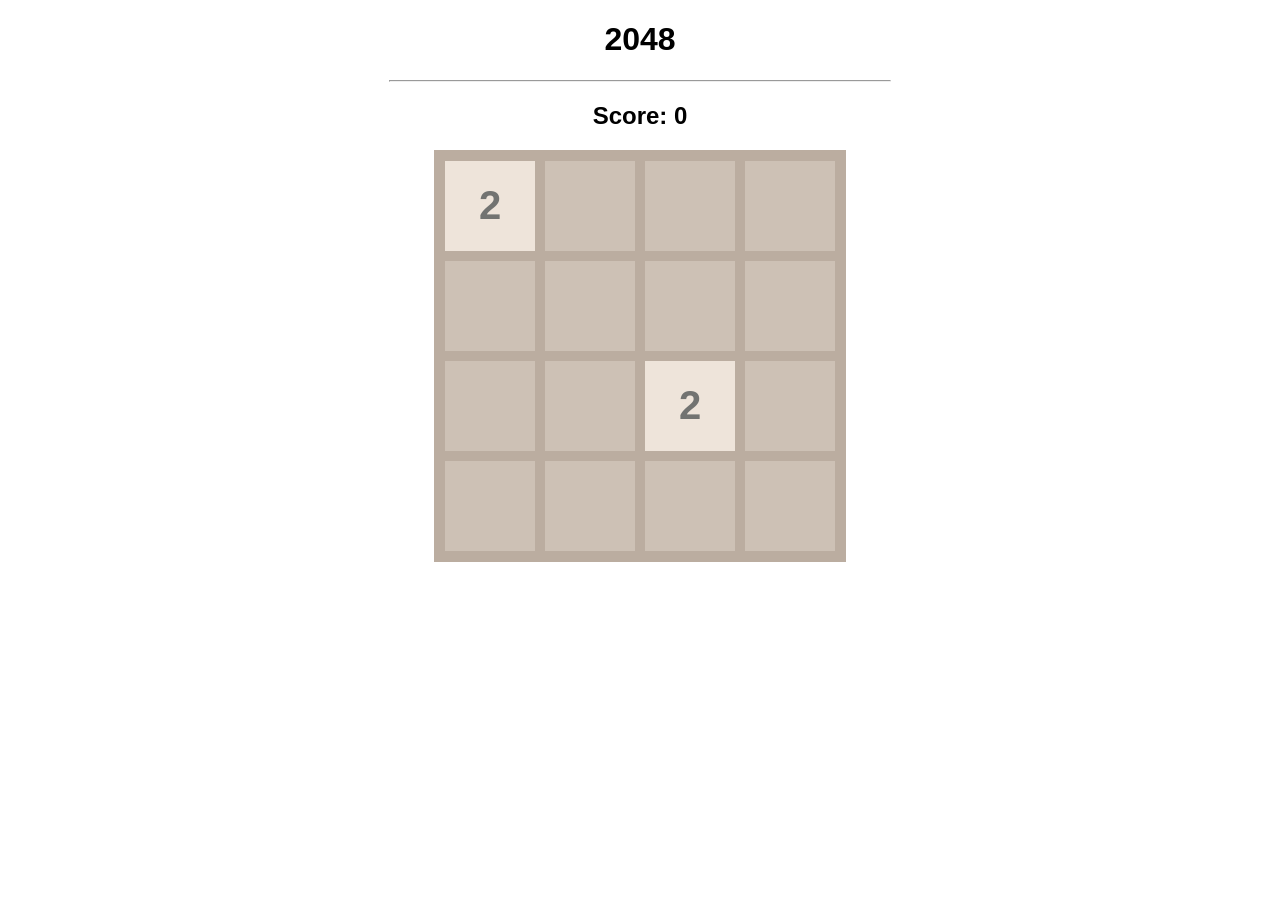
<file: assets/custom_games/Needs modification/2048-master/index.html>
<!DOCTYPE html>
<html>
    <head>
        <meta charset="UTF-8">
        <meta name="viewport" content="width=device-width, initial-scale=1.0">
        <title>2048</title>
        <link rel="stylesheet" href="2048.css">
        <script src="2048.js"></script>
    </head>

    <body>
        <h1>2048</h1>
        <hr>
        <h2>Score: <span id="score">0</span></h2>
        <div id="board">
        </div>
    </body>
</html>
</file>
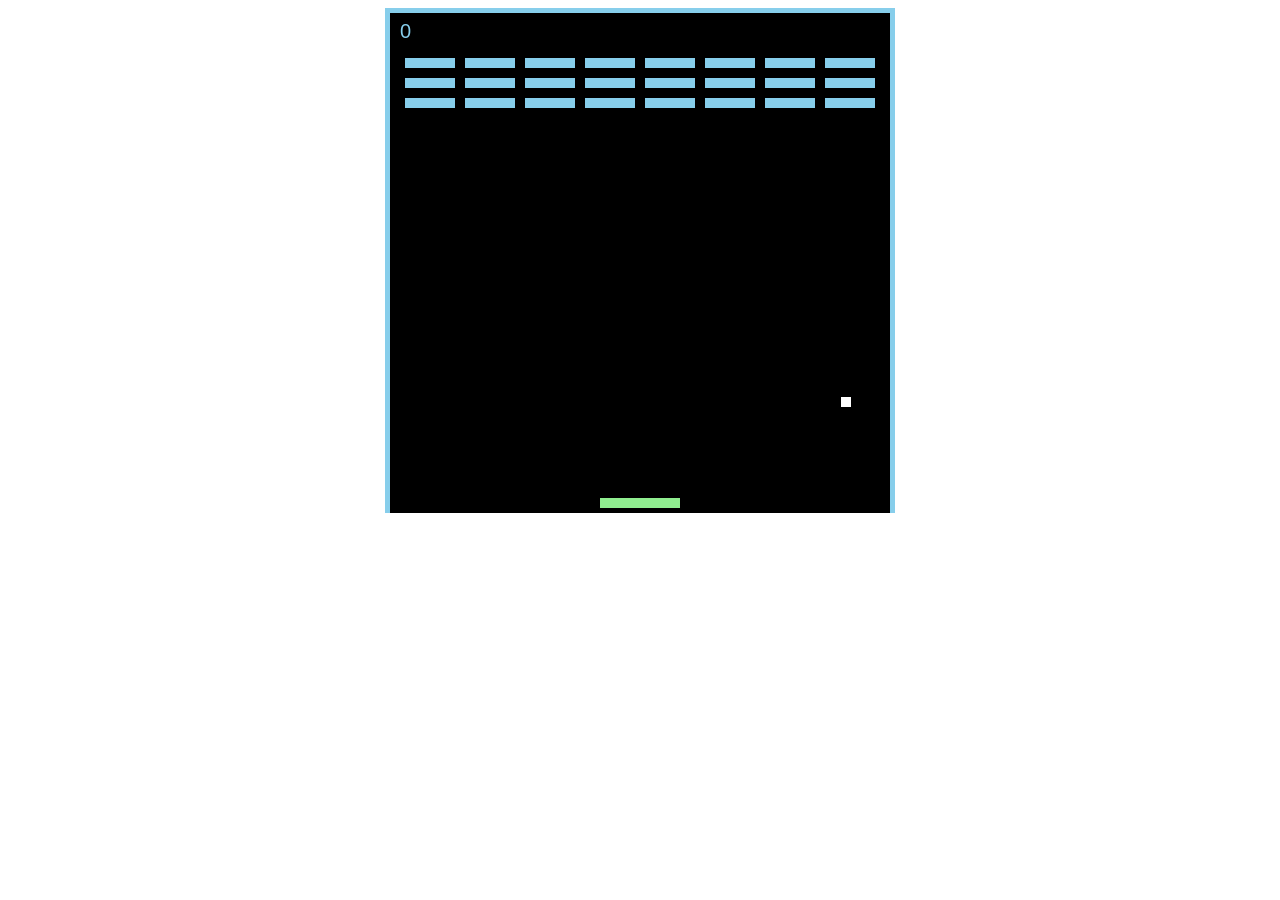
<file: assets/custom_games/Needs modification/breakout-master/index.html>
<!DOCTYPE html>
<html>
    <head>
        <meta charset="UTF-8">
        <meta name="viewport", content="width=device-width, initial-scale=1.0">
        <title>Breakout</title>
        <link rel="stylesheet" href="breakout.css">
        <script src="breakout.js"></script>
    </head>

    <body>
        <canvas id="board"></canvas>
    </body>
</html>
</file>
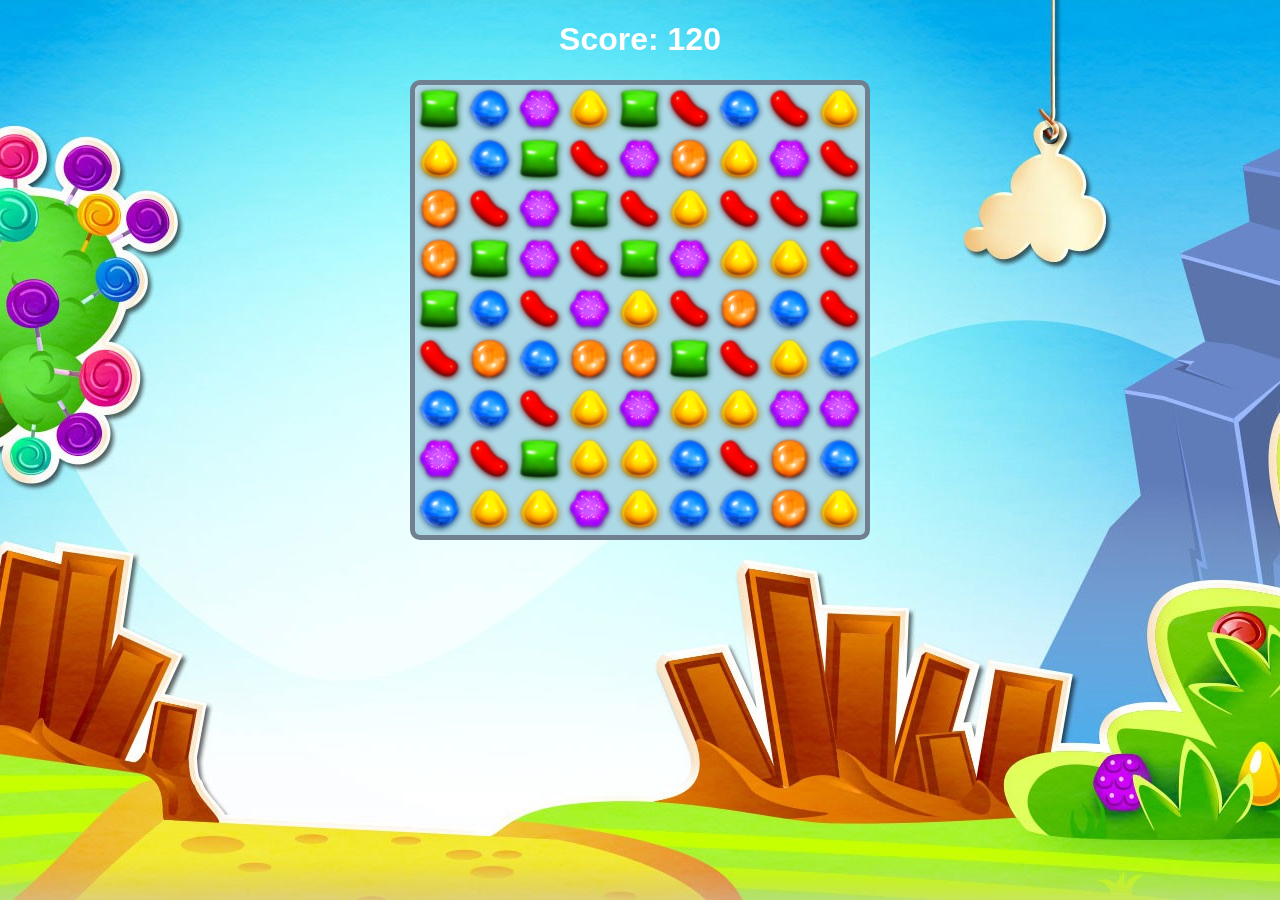
<file: assets/custom_games/Needs modification/candy-crush-master/index.html>
<!DOCTYPE html>
<html>
    <head>
        <meta charset="UTF-8">
        <meta name="viewport" content="width=device-width, initial-scale=1.0">
        <title>Candy Crush</title>
        <link rel="stylesheet" href="candy.css">
        <script src="candy.js"></script>
    </head>

    <body>
        <h1>Score: <span id="score">0</span></h1>
        <div id="board"></div>
    </body>
</html>
</file>
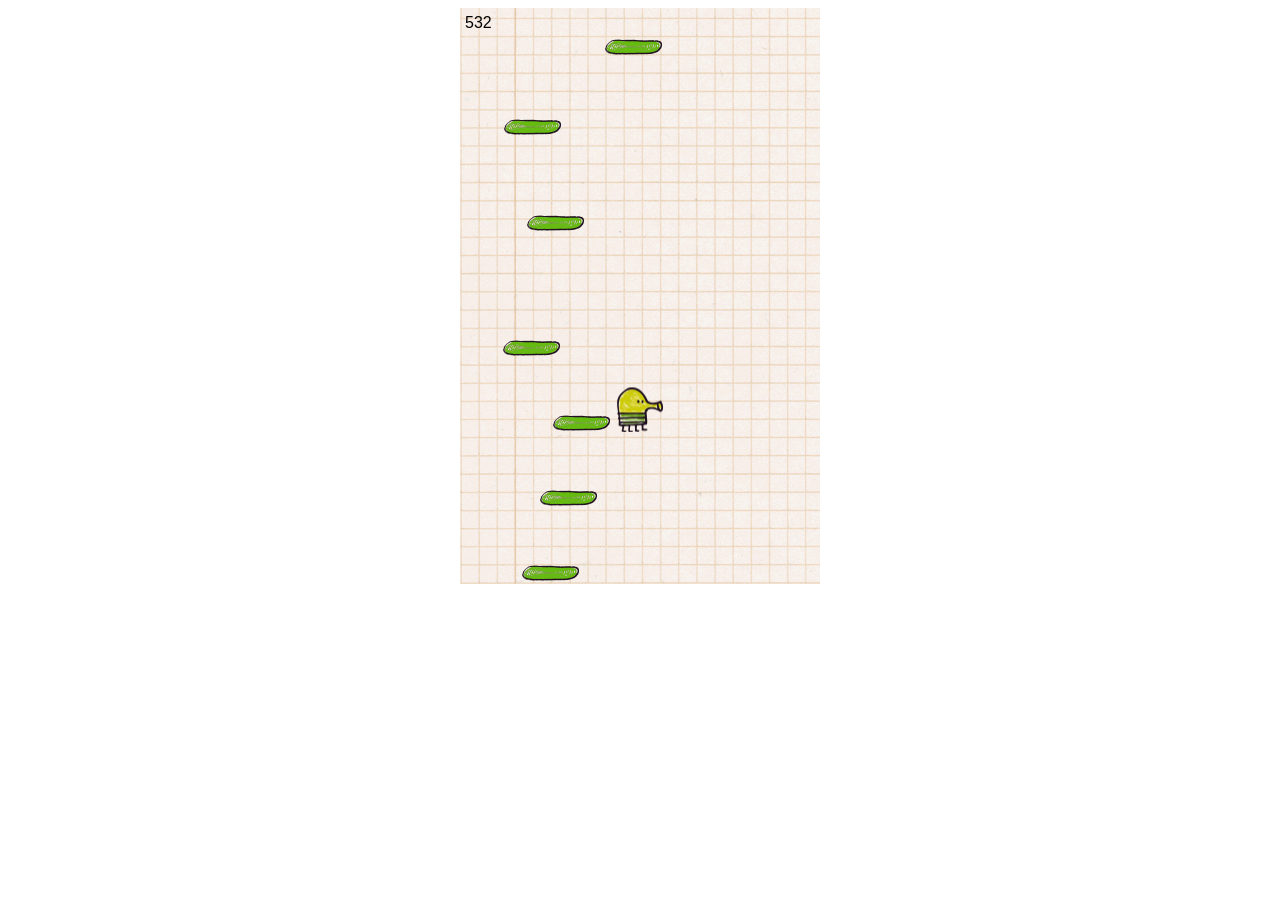
<file: assets/custom_games/Needs modification/doodle-jump-master/index.html>
<!DOCTYPE html>
<html>
    <head>
        <meta charset="UTF-8">
        <meta name="viewport", content="width=device-width, initial-scale=1.0">
        <title>Doodle Jump</title>
        <link rel="stylesheet" href="doodlejump.css">
        <script src="doodlejump.js"></script>
    </head>
    <body>
        <canvas id="board"></canvas>
    </body>
</html>
</file>
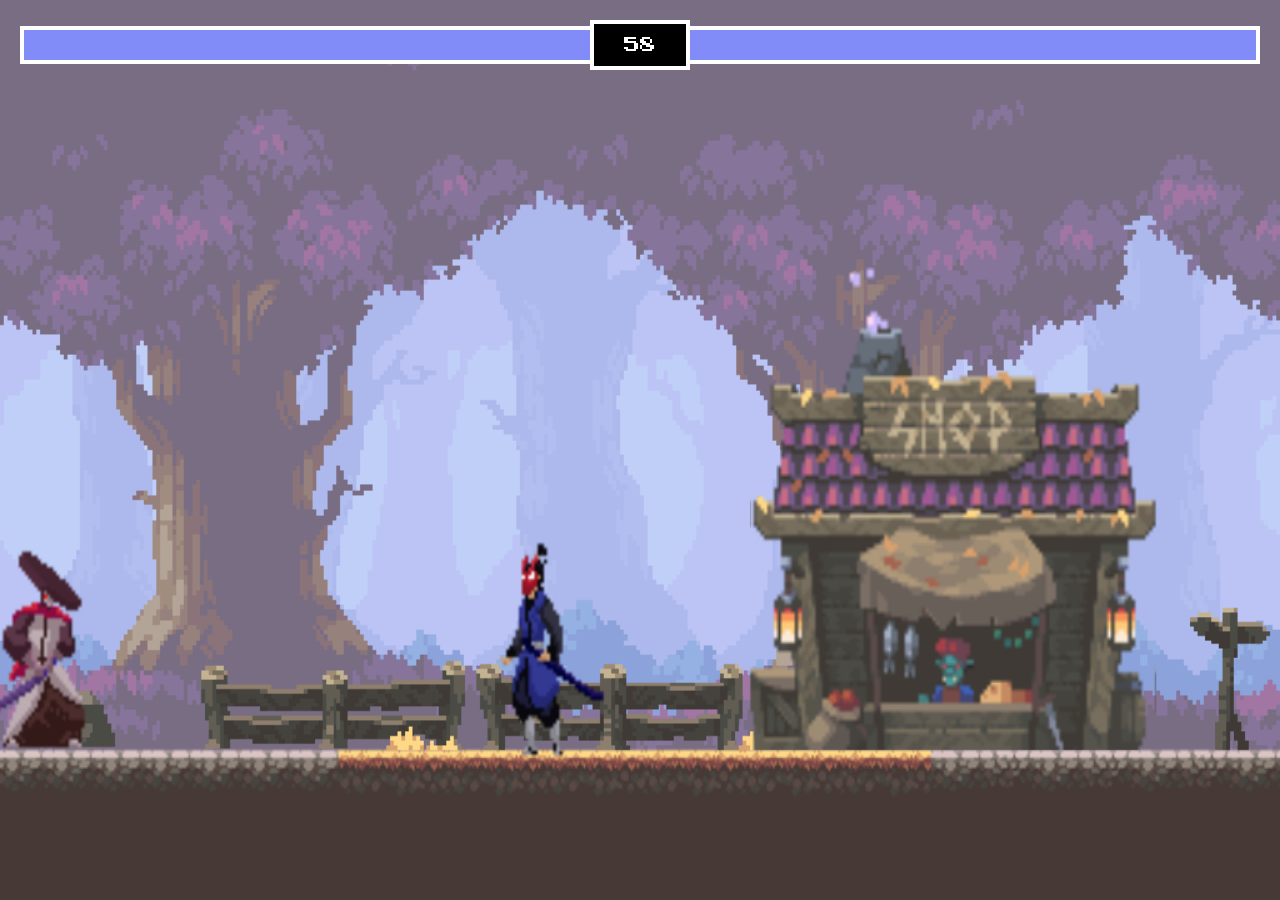
<file: assets/custom_games/Needs modification/fighting-game-main/index.html>
<head>
  <link rel="preconnect" href="https://fonts.googleapis.com" />
  <link rel="preconnect" href="https://fonts.gstatic.com" crossorigin />
  <link
    href="https://fonts.googleapis.com/css2?family=Press+Start+2P&display=swap"
    rel="stylesheet"
  />
  <style>
    * {
      margin: 0;
      padding: 0;
      box-sizing: border-box;
      font-family: 'Press Start 2P', cursive;
    }
    body {
      overflow: hidden;
    }
    #game-container {
      position: relative;
      width: 100vw;
      height: 100vh;
      display: flex;
      flex-direction: column;
      align-items: center;
      justify-content: center;
    }
    canvas {
      display: block;
      width: 100vw;
      height: 100vh;
      background: black;
    }
    #ui-container {
      position: absolute;
      top: 0;
      width: 100%;
      padding: 20px;
      display: flex;
      justify-content: space-between;
      align-items: center;
    }
    .health-bar, #timer {
      background-color: red;
      height: 30px;
      width: 200px;
    }
    .health-bar-container {
      position: relative;
      width: 200px;
      height: 30px;
      border: 4px solid white;
    }
    #playerHealth, #enemyHealth {
      position: absolute;
      background: #818cf8;
      top: 0;
      left: 0;
      bottom: 0;
      width: 100%;
    }
    #displayText {
      position: absolute;
      color: white;
      align-items: center;
      justify-content: center;
      top: 0;
      right: 0;
      bottom: 0;
      left: 0;
      display: none;
    }
  </style>
</head>
<body>
  <!-- red container div -->
  <div style="position: relative; display: inline-block">
    <!-- smaller red container div -->
    <div
      style="
        position: absolute;
        display: flex;
        width: 100%;
        align-items: center;
        padding: 20px;
      "
    >
      <!-- player health -->
      <div
        style="
          position: relative;
          width: 100%;
          display: flex;
          justify-content: flex-end;
          border-top: 4px solid white;
          border-left: 4px solid white;
          border-bottom: 4px solid white;
        "
      >
        <div style="background-color: red; height: 30px; width: 100%"></div>
        <div
          id="playerHealth"
          style="
            position: absolute;
            background: #818cf8;
            top: 0;
            right: 0;
            bottom: 0;
            width: 100%;
          "
        ></div>
      </div>

      <!-- timer -->
      <div
        id="timer"
        style="
          background-color: black;
          width: 100px;
          height: 50px;
          flex-shrink: 0;
          display: flex;
          align-items: center;
          justify-content: center;
          color: white;
          border: 4px solid white;
        "
      >
        10
      </div>
      <!-- enemy health -->
      <div
        style="
          position: relative;
          width: 100%;
          border-top: 4px solid white;
          border-bottom: 4px solid white;
          border-right: 4px solid white;
        "
      >
        <div style="background-color: red; height: 30px"></div>
        <div
          id="enemyHealth"
          style="
            position: absolute;
            background: #818cf8;
            top: 0;
            right: 0;
            bottom: 0;
            left: 0;
          "
        ></div>
      </div>
      <div></div>
    </div>
    <div
      id="displayText"
      style="
        position: absolute;
        color: white;
        align-items: center;
        justify-content: center;
        top: 0;
        right: 0;
        bottom: 0;
        left: 0;
        display: none;
      "
    >
      Tie
    </div>
    <canvas></canvas>
  </div>

  <script
    src="https://cdnjs.cloudflare.com/ajax/libs/gsap/3.9.1/gsap.min.js"
    integrity="sha512-H6cPm97FAsgIKmlBA4s774vqoN24V5gSQL4yBTDOY2su2DeXZVhQPxFK4P6GPdnZqM9fg1G3cMv5wD7e6cFLZQ=="
    crossorigin="anonymous"
    referrerpolicy="no-referrer"
  ></script>
  <script src="js/utils.js"></script>
  <script src="js/classes.js"></script>
  <script src="index.js"></script>
</body>
</file>
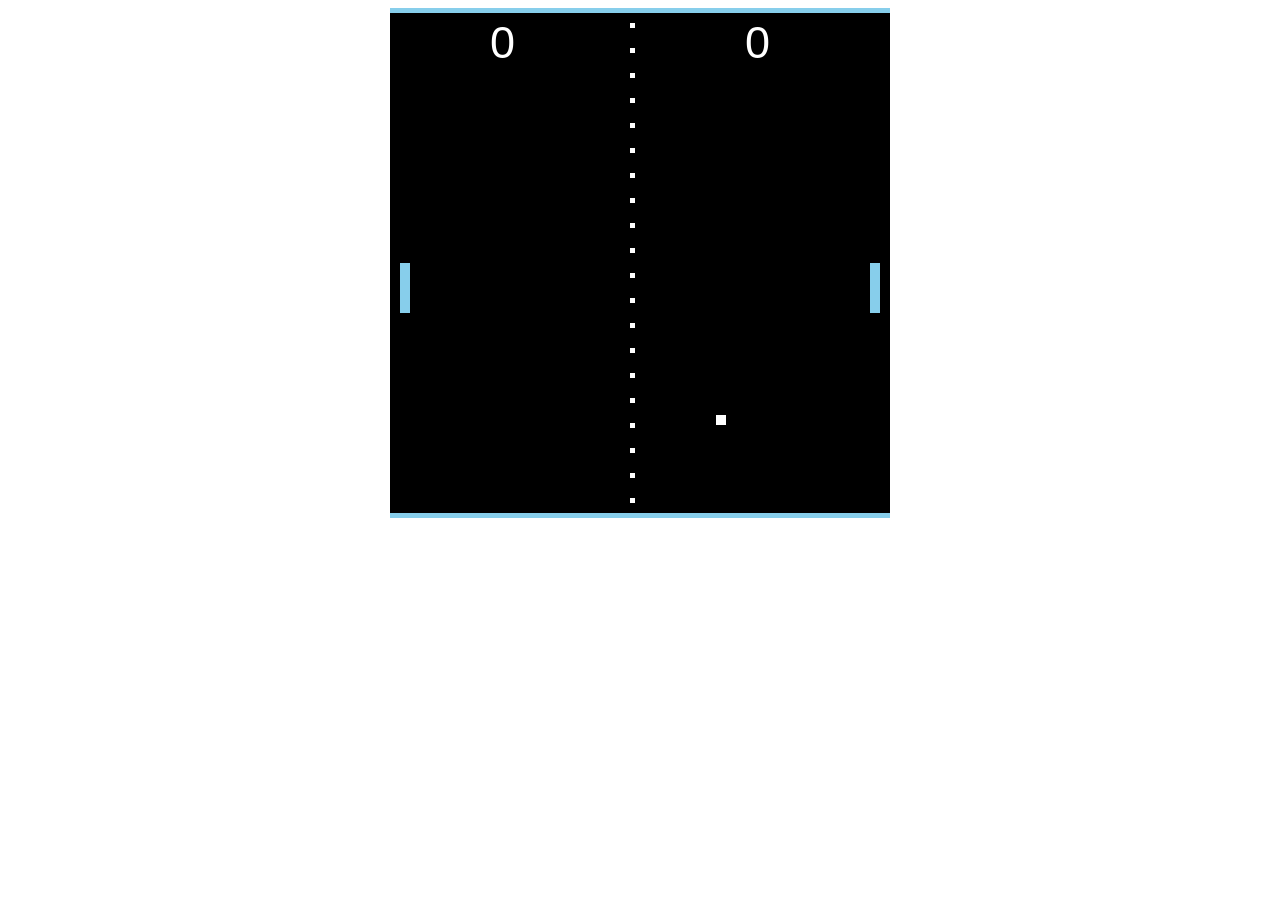
<file: assets/custom_games/Needs modification/pong-master/index.html>
<!DOCTYPE html>
<html>
    <head>
        <meta charset="UTF-8">
        <meta name="viewport", content="width=device-width, initial-scale=1.0">
        <title>Pong</title>
        <link rel="stylesheet" href="pong.css">
        <script src="pong.js"></script>
    </head>

    <body>
        <canvas id="board"></canvas>
    </body>
</html>
</file>
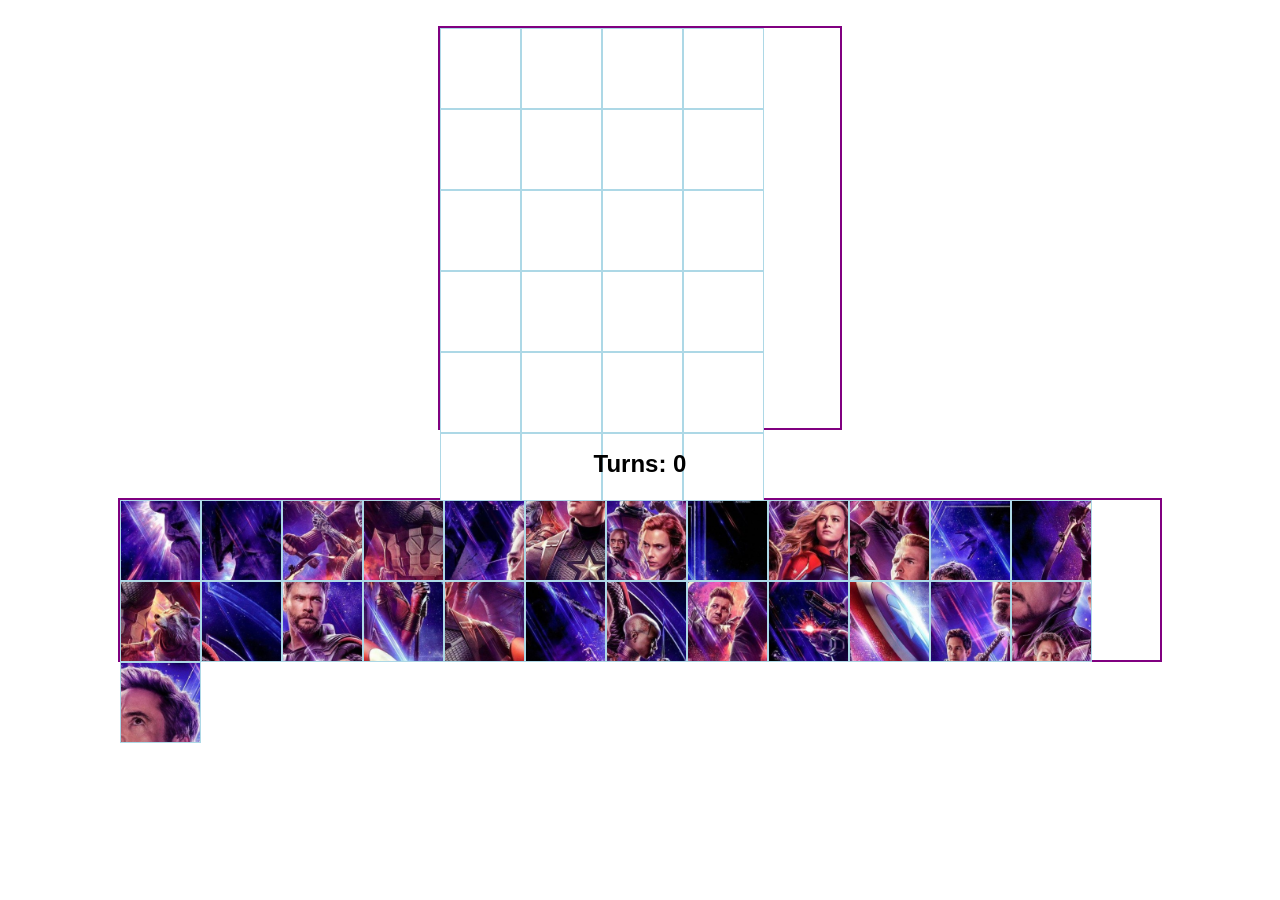
<file: assets/custom_games/Needs modification/Puzzle-Game-master/index.html>
<!DOCTYPE html>
<html>
    <head>
        <meta charset="UTF-8">
        <meta name="viewport" content="width=device-width, initial-scale=1.0">
        <title>Avengers Puzzle</title>
        <link rel="stylesheet" href="puzzle.css">
        <script src="puzzle.js"></script>
    </head>

    <body>
        <br>
        <div id="board"></div>
        <h2>Turns: <span id="turns">0</span></h2>
        <div id="pieces"></div>
    </body>
</html>
</file>
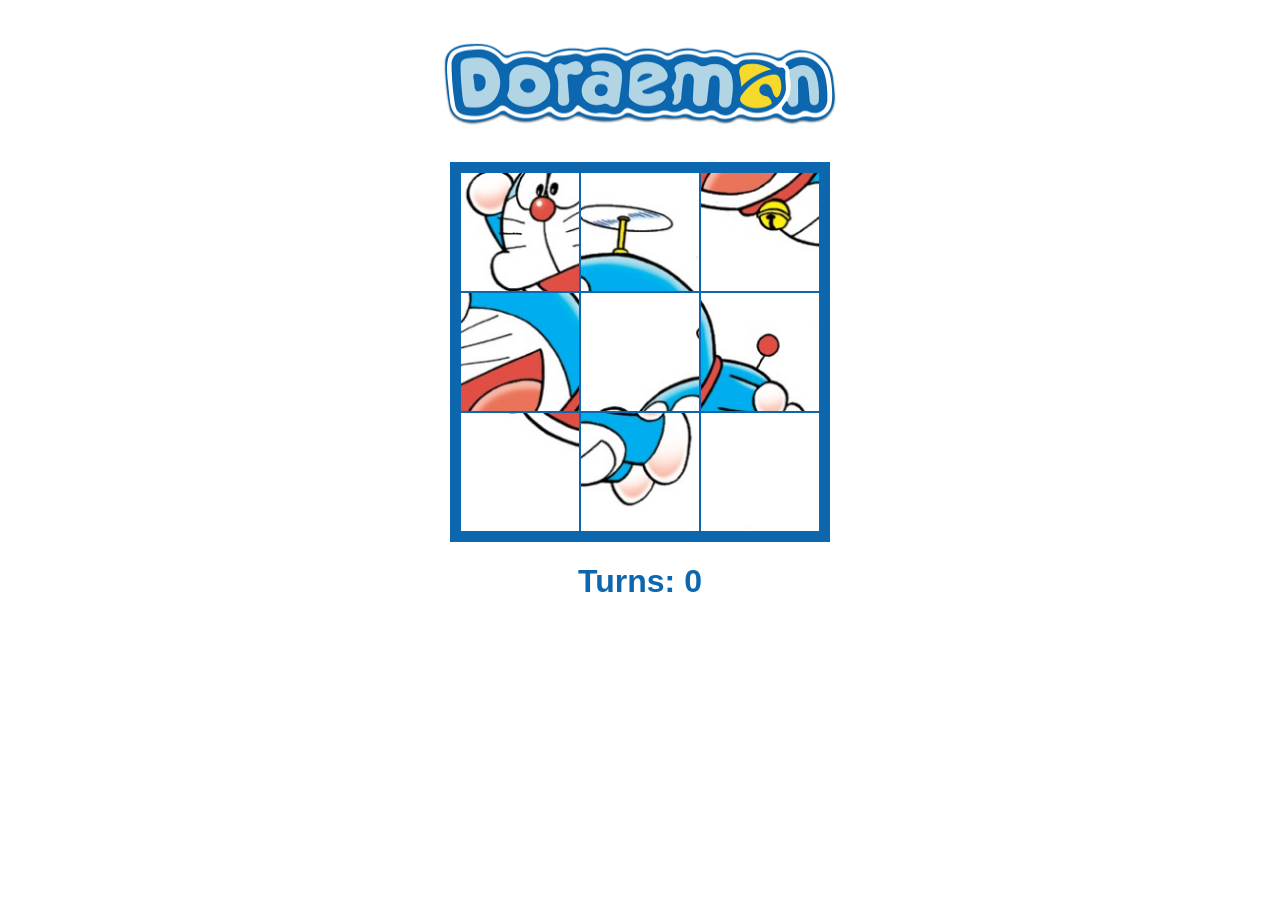
<file: assets/custom_games/Needs modification/slide-puzzle-master/index.html>
<!DOCTYPE html>
<html>
    <head>
        <meta charset="UTF-8">
        <meta name="viewport" content="width=device-width, initial-scale=1.0">
        <title>Slide Puzzle</title>
        <link rel="stylesheet" href="puzzle.css">
        <script src="puzzle.js"></script>
    </head>

    <body>
        <img id="title" src="./logo.png">
        <div id="board">
        </div>
        <h1>Turns: <span id="turns">0</span></h1>
    </body>
</html>
</file>
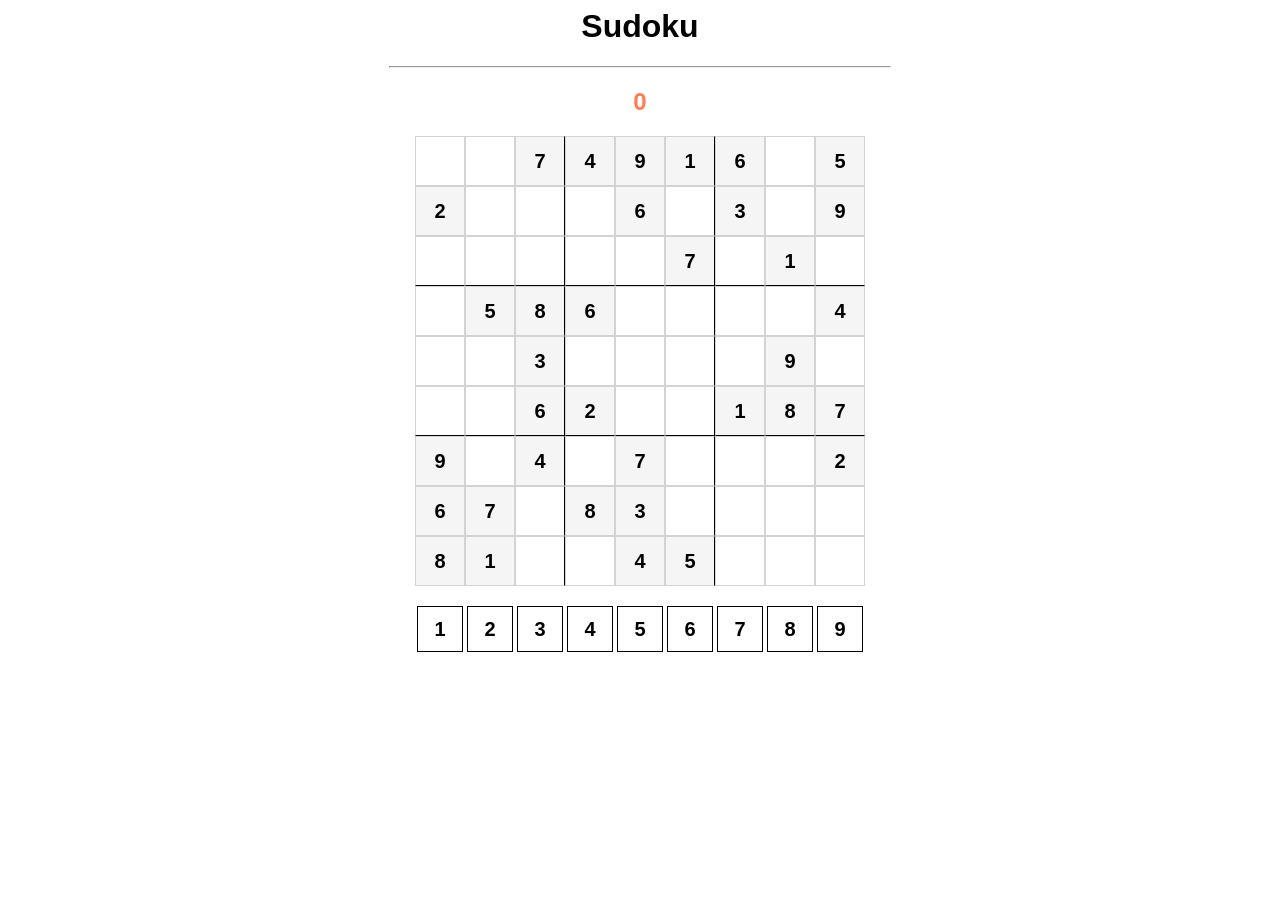
<file: assets/custom_games/Needs modification/Sudoku-master/index.html>
<html>
    <head>
        <meta charset="UTF-8">
        <meta name="viewport" content="width=device-width initial-scale=1.0 user-scalable=no">
        <title>Sudoku</title>

        <link rel="stylesheet" href="sudoku.css">
        <script src="sudoku.js"></script>
    </head>

    <body>
        <h1>Sudoku</h1>
        <hr>
        <h2 id="errors">0</h2>

        <!-- 9x9 board -->
        <div id="board"></div>
        <br>
        <div id="digits">
        </div>

    </body>


</html>
</file>
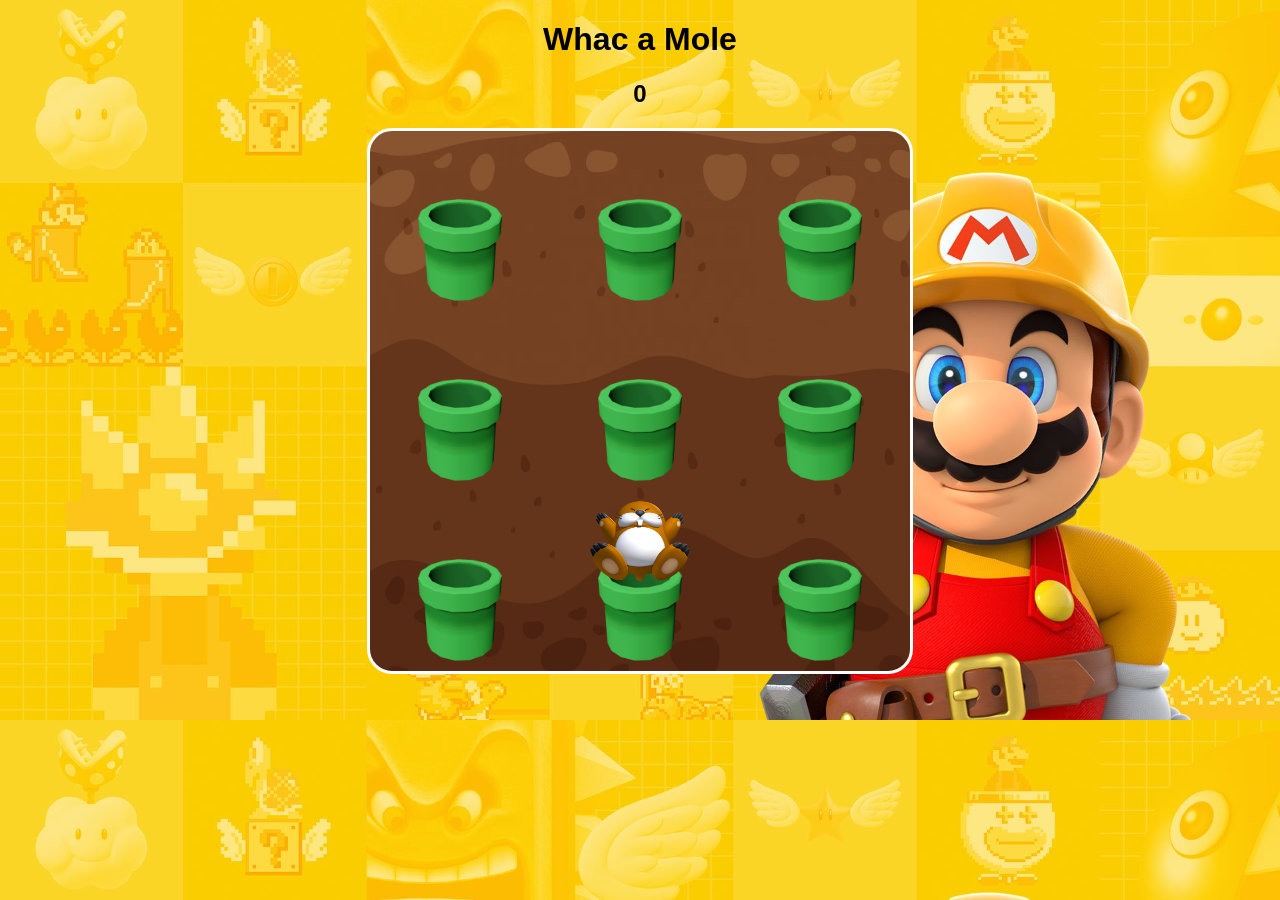
<file: assets/custom_games/Needs modification/whac-a-mole-master/index.html>
<!DOCTYPE html>
<html lang="en">
<head>
    <meta charset="UTF-8">
    <meta name="viewport" content="width=device-width, initial-scale=1.0">
    <title>Whac a Mole</title>
    <link rel="stylesheet" href="mole.css">
    <script src="mole.js"></script>
</head>
<body>
    <h1>Whac a Mole</h1>
    <h2 id="score">0</h2>
    <!-- 3x3 -->
    <div id="board">
    </div>
</body>
</html>
</file>
<file: assets/custom_games/fruits_slots/game/css/main.css>
root { 
    display: block;
}

body{
    background-color: #ff8500;
    background-repeat: repeat-x;
    background-position: top;   
}

*, *:before, *:after {
    -webkit-user-select: none;
    -khtml-user-select: none;
    -moz-user-select: none;
    -ms-user-select: none;
    user-select: none;
}
     
input, input:before, input:after {
    -webkit-user-select: initial;
    -khtml-user-select: initial;
    -moz-user-select: initial;
    -ms-user-select: initial;
    user-select: initial;
} 

::selection { background: transparent;color:inherit; }
::-moz-selection { background: transparent;color:inherit; }

#canvas{
    position: fixed; 
}

canvas {
    image-rendering: optimizeSpeed;
    image-rendering:-o-crisp-edges;
    image-rendering:-webkit-optimize-contrast;
    -ms-interpolation-mode: nearest-neighbor;
    -ms-touch-action: none;
}

.ani_hack{
    -webkit-perspective: 1000;
    -webkit-backface-visibility: hidden;
    
    -webkit-touch-callout: none;
    -webkit-user-select: none;
    -khtml-user-select: none;
    -moz-user-select: none;
    -ms-user-select: none;
    user-select: none;
    outline: none;
    -webkit-tap-highlight-color: transparent; /* mobile webkit */
}


.check-fonts{
                position: fixed;
                opacity:0;
}

.check-font-1{
        font-family: 'arialbold';
}
                
@font-face {
    font-family: 'arialbold';
    src: url('arialbd-webfont.eot');
    src: url('arialbd-webfont.eot?#iefix') format('embedded-opentype'),
         url('arialbd-webfont.woff2') format('woff2'),
         url('arialbd-webfont.woff') format('woff'),
         url('arialbd-webfont.ttf') format('truetype'),
         url('arialbd-webfont.svg#arialbold') format('svg');
    font-weight: normal;
    font-style: normal;

}
</file>
<file: assets/custom_games/fruits_slots/game/css/orientation_utils.css>
.orientation-msg-container{
    width: 100%;
    height: 100%;
    display: none;
    position: fixed;
    background-color: #000;
}

.orientation-msg-text{
    font-size: 40px;
    font-family: "Arial";
    color: #fff;
    text-align: center;
    width: 80%;
    
    position: fixed;
    top: 50%;
    -webkit-transform: translate(15%,-50%);
    -moz-transform: translate(15%,-50%);
    -ms-transform: translate(15%,-50%);
    transform: translate(15%,-50%);
    
        
}

@media (max-width: 767px) {
    .orientation-msg-text{    
        font-size: 30px;  
    }
}


@media (max-width: 500px) {
    .orientation-msg-text{    
        font-size: 30px;  
    }
}
</file>
<file: assets/custom_games/fruits_slots/game/css/ios_fullscreen.css>
body{
    background-color: #000 !important;
}

/*ios fullscreen*/
.xxx-game-iframe-iphone-se{
    height: 226px !important;
}

.xxx-ios-fullscreen-message{
    position: fixed;
    top: 0px;
    left: 0px;
    width: 100vw;
    height: 100vh;
    display: none;
    background-color: rgba(0,0,0,0.5);
    
    z-index: 10000;    
    
    -webkit-touch-callout: none;
    -webkit-user-select: none;
    -moz-user-select: none;
    -ms-user-select: none;
    user-select: none;
    -ms-touch-action: none;
    touch-action: none;    
}

.xxx-ios-fullscreen-scroll{
    width: 100vw;
    height: 120vh;
    position: absolute;
    z-index: 10001;
    top: 0;
    left: 0;
    display: none;
    
    -webkit-touch-callout: none;
    -webkit-user-select: none;
    -moz-user-select: none;
    -ms-user-select: none;
    user-select: none;
    -ms-touch-action: none;
    touch-action: none;     
}

.xxx-ios-fullscreen-swipe{
    width: 30%;
    height: 30%;
    
    background-image: url(../sprites/swipe.png);
    background-position: center center;
    background-repeat: no-repeat;
    background-size: contain;
    
    position: absolute;
    top: 50%;
    left: 50%;
    
    -ms-transform :  translate( -50%, -50%) !important;
    -webkit-transform :  translate( -50%, -50%) !important;
    transform :  translate( -50%, -50%) !important;    
    
    animation: xxx-animation-ios-swipe 1.5s ease infinite;
    
    -webkit-touch-callout: none;
    -webkit-user-select: none;
    -moz-user-select: none;
    -ms-user-select: none;
    user-select: none;
    -ms-touch-action: none;
    touch-action: none;    
}


@keyframes xxx-animation-ios-swipe {
  0%, 100% {
    top: 40%;
  }
  50% {
    top: 60%;
  }
}
</file>
<file: assets/custom_games/fruits_slots/live_demo/css/main.css>
root { 
    display: block;
}

body{
    background-color: #ff8500;
    background-repeat: repeat-x;
    background-position: top;   
}

*, *:before, *:after {
    -webkit-user-select: none;
    -khtml-user-select: none;
    -moz-user-select: none;
    -ms-user-select: none;
    user-select: none;
}
     
input, input:before, input:after {
    -webkit-user-select: initial;
    -khtml-user-select: initial;
    -moz-user-select: initial;
    -ms-user-select: initial;
    user-select: initial;
} 

::selection { background: transparent;color:inherit; }
::-moz-selection { background: transparent;color:inherit; }

#canvas{
    position: fixed; 
}

canvas {
    image-rendering: optimizeSpeed;
    image-rendering:-o-crisp-edges;
    image-rendering:-webkit-optimize-contrast;
    -ms-interpolation-mode: nearest-neighbor;
    -ms-touch-action: none;
}

.ani_hack{
    -webkit-perspective: 1000;
    -webkit-backface-visibility: hidden;
    
    -webkit-touch-callout: none;
    -webkit-user-select: none;
    -khtml-user-select: none;
    -moz-user-select: none;
    -ms-user-select: none;
    user-select: none;
    outline: none;
    -webkit-tap-highlight-color: transparent; /* mobile webkit */
}


.check-fonts{
                position: fixed;
                opacity:0;
}

.check-font-1{
        font-family: 'arialbold';
}
                
@font-face {
    font-family: 'arialbold';
    src: url('arialbd-webfont.eot');
    src: url('arialbd-webfont.eot?#iefix') format('embedded-opentype'),
         url('arialbd-webfont.woff2') format('woff2'),
         url('arialbd-webfont.woff') format('woff'),
         url('arialbd-webfont.ttf') format('truetype'),
         url('arialbd-webfont.svg#arialbold') format('svg');
    font-weight: normal;
    font-style: normal;

}
</file>
<file: assets/custom_games/fruits_slots/live_demo/css/orientation_utils.css>
.orientation-msg-container{
    width: 100%;
    height: 100%;
    display: none;
    position: fixed;
    background-color: #000;
}

.orientation-msg-text{
    font-size: 40px;
    font-family: "Arial";
    color: #fff;
    text-align: center;
    width: 80%;
    
    position: fixed;
    top: 50%;
    -webkit-transform: translate(15%,-50%);
    -moz-transform: translate(15%,-50%);
    -ms-transform: translate(15%,-50%);
    transform: translate(15%,-50%);
    
        
}

@media (max-width: 767px) {
    .orientation-msg-text{    
        font-size: 30px;  
    }
}


@media (max-width: 500px) {
    .orientation-msg-text{    
        font-size: 30px;  
    }
}
</file>
<file: assets/custom_games/fruits_slots/live_demo/css/ios_fullscreen.css>
body{
    background-color: #000 !important;
}

/*ios fullscreen*/
.xxx-game-iframe-iphone-se{
    height: 226px !important;
}

.xxx-ios-fullscreen-message{
    position: fixed;
    top: 0px;
    left: 0px;
    width: 100vw;
    height: 100vh;
    display: none;
    background-color: rgba(0,0,0,0.5);
    
    z-index: 10000;    
    
    -webkit-touch-callout: none;
    -webkit-user-select: none;
    -moz-user-select: none;
    -ms-user-select: none;
    user-select: none;
    -ms-touch-action: none;
    touch-action: none;    
}

.xxx-ios-fullscreen-scroll{
    width: 100vw;
    height: 120vh;
    position: absolute;
    z-index: 10001;
    top: 0;
    left: 0;
    display: none;
    
    -webkit-touch-callout: none;
    -webkit-user-select: none;
    -moz-user-select: none;
    -ms-user-select: none;
    user-select: none;
    -ms-touch-action: none;
    touch-action: none;     
}

.xxx-ios-fullscreen-swipe{
    width: 30%;
    height: 30%;
    
    background-image: url(../sprites/swipe.png);
    background-position: center center;
    background-repeat: no-repeat;
    background-size: contain;
    
    position: absolute;
    top: 50%;
    left: 50%;
    
    -ms-transform :  translate( -50%, -50%) !important;
    -webkit-transform :  translate( -50%, -50%) !important;
    transform :  translate( -50%, -50%) !important;    
    
    animation: xxx-animation-ios-swipe 1.5s ease infinite;
    
    -webkit-touch-callout: none;
    -webkit-user-select: none;
    -moz-user-select: none;
    -ms-user-select: none;
    user-select: none;
    -ms-touch-action: none;
    touch-action: none;    
}


@keyframes xxx-animation-ios-swipe {
  0%, 100% {
    top: 40%;
  }
  50% {
    top: 60%;
  }
}
</file>
<file: assets/custom_games/fruits_slots/readme/assets/blueprint-css/screen.css>
/* -----------------------------------------------------------------------


 Blueprint CSS Framework 0.9
 http://blueprintcss.org

   * Copyright (c) 2007-Present. See LICENSE for more info.
   * See README for instructions on how to use Blueprint.
   * For credits and origins, see AUTHORS.
   * This is a compressed file. See the sources in the 'src' directory.

----------------------------------------------------------------------- */

/* reset.css */
html, body, div, span, object, iframe, h1, h2, h3, h4, h5, h6, p, blockquote, pre, a, abbr, acronym, address, code, del, dfn, em, img, q, dl, dt, dd, ol, ul, li, fieldset, form, label, legend, table, caption, tbody, tfoot, thead, tr, th, td {margin:0;padding:0;border:0;font-weight:inherit;font-style:inherit;font-size:100%;font-family:inherit;vertical-align:baseline;}
body {line-height:1.5;}
table {border-collapse:separate;border-spacing:0;}
caption, th, td {text-align:left;font-weight:normal;}
table, td, th {vertical-align:middle;}
blockquote:before, blockquote:after, q:before, q:after {content:"";}
blockquote, q {quotes:"" "";}
a img {border:none;}

/* custom.css */
.info { background:#fafcfc; }
.borderTop { border-top: 1px solid #eee;}
.append-0 {padding-right:20px;}

/* typography.css */
body {font-size:80%;color:#222;background:#fff;font-family:"Helvetica Neue", Arial, Helvetica, sans-serif;padding-top:30px;}
h1, h2, h3, h4, h5, h6 {font-weight:normal;color:#111;}
h1 {font-size:2.6em;line-height:1;margin-bottom:0.5em;}
h2 {font-size:1.9em;margin-bottom:0.75em;}
h3 {font-size:1.4em;line-height:1;margin-bottom:1em;}
h4 {font-size:1.1em;line-height:1.25;margin-bottom:1.25em;}
h5 {font-size:1em;font-weight:bold;margin-bottom:1.5em;}
h6 {font-size:1em;font-weight:bold;}
h1 img, h2 img, h3 img, h4 img, h5 img, h6 img {margin:0;}
p {margin:0 0 1.5em;line-height:1.65em;}
p img.left {float:left;margin:1.5em 1.5em 1.5em 0;padding:0;}
p img.right {float:right;margin:1.5em 0 1.5em 1.5em;}
a:focus, a:hover {color:#000;}
a {color:#009;text-decoration:underline;}
blockquote {margin:1.5em;color:#666;font-style:italic;}
strong {font-weight:bold;}
em, dfn {font-style:italic;}
dfn {font-weight:bold;}
sup, sub {line-height:0;}
abbr, acronym {border-bottom:1px dotted #666;}
address {margin:0 0 1.5em;font-style:italic;}
del {color:#666;}
pre {margin:1.5em 0;white-space:pre;}
pre, code, tt {font:13px 'andale mono', 'lucida console', monospace;line-height:1.5;}
li ul, li ol {margin:0 1.5em;}
ul, ol {margin:0 1.5em 1.5em 3.5em;}
ul {list-style-type:disc;}
ol {list-style-type:decimal;}
ol.alpha {list-style:upper-alpha;}
dl {margin:0 0 1.5em 0;}
dl dt {font-weight:bold;}
dd {margin-left:1.5em;}
table {margin-bottom:1.4em;width:100%;}
th {font-weight:bold;}
thead th {background:#c3d9ff;}
th, td, caption {padding:4px 10px 4px 5px;}
tr.even td {background:#e5ecf9;}
tfoot {font-style:italic;}
caption {background:#eee;}
.small {font-size:.85em;margin-bottom:1.875em;line-height:1.875em;}
.large {font-size:1.2em;line-height:2.5em;margin-bottom:1.25em;}
.hide {display:none;}
.quiet {color:#666;}
.loud {color:#000;}
.highlight {background:#ff0;}
.added {background:#060;color:#fff;}
.removed {background:#900;color:#fff;}
.first {margin-left:0;padding-left:0;}
.last {margin-right:0;padding-right:0;}
.top {margin-top:0;padding-top:0;}
.bottom {margin-bottom:0;padding-bottom:0;}
.center {text-align:center;}

/* forms.css */
label {font-weight:bold;}
fieldset {padding:1.4em;margin:0 0 1.5em 0;border:1px solid #ccc;}
legend {font-weight:bold;font-size:1.2em;}
input[type=text], input[type=password], input.text, input.title, textarea, select {background-color:#fff;border:1px solid #bbb;}
input[type=text]:focus, input[type=password]:focus, input.text:focus, input.title:focus, textarea:focus, select:focus {border-color:#666;}
input[type=text], input[type=password], input.text, input.title, textarea, select {margin:0.5em 0;}
input.text, input.title {width:300px;padding:5px;}
input.title {font-size:1.5em;}
textarea {width:390px;height:250px;padding:5px;}
input[type=checkbox], input[type=radio], input.checkbox, input.radio {position:relative;top:.25em;}
form.inline {line-height:3;}
form.inline p {margin-bottom:0;}
.error, .notice, .success {padding:.8em;margin-bottom:1em;border:2px solid #ddd;}
.error {background:#FBE3E4;color:#8a1f11;border-color:#FBC2C4;}
.notice {background:#FFF6BF;color:#514721;border-color:#FFD324;}
.success {background:#E6EFC2;color:#264409;border-color:#C6D880;}
.error a {color:#8a1f11;}
.notice a {color:#514721;}
.success a {color:#264409;}

/* grid.css */
.container {width:790px;margin:0 auto;}
.showgrid {background:url(src/grid.png);}
.column, div.span-1, div.span-2, div.span-3, div.span-4, div.span-5, div.span-6, div.span-7, div.span-8, div.span-9, div.span-10, div.span-11, div.span-12, div.span-13, div.span-14, div.span-15, div.span-16, div.span-17, div.span-18, div.span-19, div.span-20, div.span-21, div.span-22, div.span-23, div.span-24 {float:left;margin-right:10px;}
.last, div.last {margin-right:0;}
.span-1 {width:30px;}
.span-2 {width:70px;}
.span-3 {width:110px;}
.span-4 {width:150px;}
.span-5 {width:190px;}
.span-6 {width:230px;}
.span-7 {width:270px;}
.span-8 {width:310px;}
.span-9 {width:350px;}
.span-10 {width:390px;}
.span-11 {width:430px;}
.span-12 {width:470px;}
.span-13 {width:510px;}
.span-14 {width:550px;}
.span-15 {width:590px;}
.span-16 {width:630px;}
.span-17 {width:670px;}
.span-18 {width:710px;}
.span-19 {width:750px;}
.span-20 {width:790px;}
.span-21 {width:830px;}
.span-22 {width:870px;}
.span-23 {width:910px;}
.span-24, div.span-24 {width:950px;margin:0;}
input.span-1, textarea.span-1, input.span-2, textarea.span-2, input.span-3, textarea.span-3, input.span-4, textarea.span-4, input.span-5, textarea.span-5, input.span-6, textarea.span-6, input.span-7, textarea.span-7, input.span-8, textarea.span-8, input.span-9, textarea.span-9, input.span-10, textarea.span-10, input.span-11, textarea.span-11, input.span-12, textarea.span-12, input.span-13, textarea.span-13, input.span-14, textarea.span-14, input.span-15, textarea.span-15, input.span-16, textarea.span-16, input.span-17, textarea.span-17, input.span-18, textarea.span-18, input.span-19, textarea.span-19, input.span-20, textarea.span-20, input.span-21, textarea.span-21, input.span-22, textarea.span-22, input.span-23, textarea.span-23, input.span-24, textarea.span-24 {border-left-width:1px!important;border-right-width:1px!important;padding-left:5px!important;padding-right:5px!important;}
input.span-1, textarea.span-1 {width:18px!important;}
input.span-2, textarea.span-2 {width:58px!important;}
input.span-3, textarea.span-3 {width:98px!important;}
input.span-4, textarea.span-4 {width:138px!important;}
input.span-5, textarea.span-5 {width:178px!important;}
input.span-6, textarea.span-6 {width:218px!important;}
input.span-7, textarea.span-7 {width:258px!important;}
input.span-8, textarea.span-8 {width:298px!important;}
input.span-9, textarea.span-9 {width:338px!important;}
input.span-10, textarea.span-10 {width:378px!important;}
input.span-11, textarea.span-11 {width:418px!important;}
input.span-12, textarea.span-12 {width:458px!important;}
input.span-13, textarea.span-13 {width:498px!important;}
input.span-14, textarea.span-14 {width:538px!important;}
input.span-15, textarea.span-15 {width:578px!important;}
input.span-16, textarea.span-16 {width:618px!important;}
input.span-17, textarea.span-17 {width:658px!important;}
input.span-18, textarea.span-18 {width:698px!important;}
input.span-19, textarea.span-19 {width:738px!important;}
input.span-20, textarea.span-20 {width:778px!important;}
input.span-21, textarea.span-21 {width:818px!important;}
input.span-22, textarea.span-22 {width:858px!important;}
input.span-23, textarea.span-23 {width:898px!important;}
input.span-24, textarea.span-24 {width:938px!important;}
.append-1 {padding-right:40px;}
.append-2 {padding-right:80px;}
.append-3 {padding-right:120px;}
.append-4 {padding-right:160px;}
.append-5 {padding-right:200px;}
.append-6 {padding-right:240px;}
.append-7 {padding-right:280px;}
.append-8 {padding-right:320px;}
.append-9 {padding-right:360px;}
.append-10 {padding-right:400px;}
.append-11 {padding-right:440px;}
.append-12 {padding-right:480px;}
.append-13 {padding-right:520px;}
.append-14 {padding-right:560px;}
.append-15 {padding-right:600px;}
.append-16 {padding-right:640px;}
.append-17 {padding-right:680px;}
.append-18 {padding-right:720px;}
.append-19 {padding-right:760px;}
.append-20 {padding-right:800px;}
.append-21 {padding-right:840px;}
.append-22 {padding-right:880px;}
.append-23 {padding-right:920px;}
.prepend-1 {padding-left:40px;}
.prepend-2 {padding-left:80px;}
.prepend-3 {padding-left:120px;}
.prepend-4 {padding-left:160px;}
.prepend-5 {padding-left:200px;}
.prepend-6 {padding-left:240px;}
.prepend-7 {padding-left:280px;}
.prepend-8 {padding-left:320px;}
.prepend-9 {padding-left:360px;}
.prepend-10 {padding-left:400px;}
.prepend-11 {padding-left:440px;}
.prepend-12 {padding-left:480px;}
.prepend-13 {padding-left:520px;}
.prepend-14 {padding-left:560px;}
.prepend-15 {padding-left:600px;}
.prepend-16 {padding-left:640px;}
.prepend-17 {padding-left:680px;}
.prepend-18 {padding-left:720px;}
.prepend-19 {padding-left:760px;}
.prepend-20 {padding-left:800px;}
.prepend-21 {padding-left:840px;}
.prepend-22 {padding-left:880px;}
.prepend-23 {padding-left:920px;}
div.border {padding-right:4px;margin-right:5px;border-right:1px solid #eee;}
div.colborder {padding-right:24px;margin-right:25px;border-right:1px solid #eee;}
div.colborderTop {border-top:1px solid #eee;}
.pull-1 {margin-left:-40px;}
.pull-2 {margin-left:-80px;}
.pull-3 {margin-left:-120px;}
.pull-4 {margin-left:-160px;}
.pull-5 {margin-left:-200px;}
.pull-6 {margin-left:-240px;}
.pull-7 {margin-left:-280px;}
.pull-8 {margin-left:-320px;}
.pull-9 {margin-left:-360px;}
.pull-10 {margin-left:-400px;}
.pull-11 {margin-left:-440px;}
.pull-12 {margin-left:-480px;}
.pull-13 {margin-left:-520px;}
.pull-14 {margin-left:-560px;}
.pull-15 {margin-left:-600px;}
.pull-16 {margin-left:-640px;}
.pull-17 {margin-left:-680px;}
.pull-18 {margin-left:-720px;}
.pull-19 {margin-left:-760px;}
.pull-20 {margin-left:-800px;}
.pull-21 {margin-left:-840px;}
.pull-22 {margin-left:-880px;}
.pull-23 {margin-left:-920px;}
.pull-24 {margin-left:-960px;}
.pull-1, .pull-2, .pull-3, .pull-4, .pull-5, .pull-6, .pull-7, .pull-8, .pull-9, .pull-10, .pull-11, .pull-12, .pull-13, .pull-14, .pull-15, .pull-16, .pull-17, .pull-18, .pull-19, .pull-20, .pull-21, .pull-22, .pull-23, .pull-24 {float:left;position:relative;}
.push-1 {margin:0 -40px 1.5em 40px;}
.push-2 {margin:0 -80px 1.5em 80px;}
.push-3 {margin:0 -120px 1.5em 120px;}
.push-4 {margin:0 -160px 1.5em 160px;}
.push-5 {margin:0 -200px 1.5em 200px;}
.push-6 {margin:0 -240px 1.5em 240px;}
.push-7 {margin:0 -280px 1.5em 280px;}
.push-8 {margin:0 -320px 1.5em 320px;}
.push-9 {margin:0 -360px 1.5em 360px;}
.push-10 {margin:0 -400px 1.5em 400px;}
.push-11 {margin:0 -440px 1.5em 440px;}
.push-12 {margin:0 -480px 1.5em 480px;}
.push-13 {margin:0 -520px 1.5em 520px;}
.push-14 {margin:0 -560px 1.5em 560px;}
.push-15 {margin:0 -600px 1.5em 600px;}
.push-16 {margin:0 -640px 1.5em 640px;}
.push-17 {margin:0 -680px 1.5em 680px;}
.push-18 {margin:0 -720px 1.5em 720px;}
.push-19 {margin:0 -760px 1.5em 760px;}
.push-20 {margin:0 -800px 1.5em 800px;}
.push-21 {margin:0 -840px 1.5em 840px;}
.push-22 {margin:0 -880px 1.5em 880px;}
.push-23 {margin:0 -920px 1.5em 920px;}
.push-24 {margin:0 -960px 1.5em 960px;}
.push-1, .push-2, .push-3, .push-4, .push-5, .push-6, .push-7, .push-8, .push-9, .push-10, .push-11, .push-12, .push-13, .push-14, .push-15, .push-16, .push-17, .push-18, .push-19, .push-20, .push-21, .push-22, .push-23, .push-24 {float:right;position:relative;}
.prepend-top {margin-top:1.5em;}
.append-bottom {margin-bottom:1.5em;}
.box {padding:1.5em;margin-bottom:1.5em;background:#E5ECF9;}
hr {background:#ddd;color:#ddd;clear:both;float:none;width:100%;height:.1em;margin:0 0 1.45em;border:none;}
hr.space {background:#fff;color:#fff;}
.clearfix:after, .container:after {content:"\0020";display:block;height:0;clear:both;visibility:hidden;overflow:hidden;}
.clearfix, .container {display:block;}
.clear {clear:both;}
</file>
<file: assets/custom_games/fruits_slots/readme/assets/blueprint-css/print.css>
/* -----------------------------------------------------------------------


 Blueprint CSS Framework 0.9
 http://blueprintcss.org

   * Copyright (c) 2007-Present. See LICENSE for more info.
   * See README for instructions on how to use Blueprint.
   * For credits and origins, see AUTHORS.
   * This is a compressed file. See the sources in the 'src' directory.

----------------------------------------------------------------------- */

/* print.css */
body {line-height:1.5;font-family:"Helvetica Neue", Arial, Helvetica, sans-serif;color:#000;background:none;font-size:10pt;}
.container {background:none;}
hr {background:#ccc;color:#ccc;width:100%;height:2px;margin:2em 0;padding:0;border:none;}
hr.space {background:#fff;color:#fff;}
h1, h2, h3, h4, h5, h6 {font-family:"Helvetica Neue", Arial, "Lucida Grande", sans-serif;}
code {font:.9em "Courier New", Monaco, Courier, monospace;}
img {float:left;margin:1.5em 1.5em 1.5em 0;}
a img {border:none;}
p img.top {margin-top:0;}
blockquote {margin:1.5em;padding:1em;font-style:italic;font-size:.9em;}
.small {font-size:.9em;}
.large {font-size:1.1em;}
.quiet {color:#999;}
.hide {display:none;}
a:link, a:visited {background:transparent;font-weight:700;text-decoration:underline;}
a:link:after, a:visited:after {content:" (" attr(href) ")";font-size:90%;}
</file>
<file: assets/custom_games/fruits_slots/readme/styles/shCore.css>
/**
 * SyntaxHighlighter
 * http://alexgorbatchev.com/SyntaxHighlighter
 *
 * SyntaxHighlighter is donationware. If you are using it, please donate.
 * http://alexgorbatchev.com/SyntaxHighlighter/donate.html
 *
 * @version
 * 3.0.83 (July 02 2010)
 * 
 * @copyright
 * Copyright (C) 2004-2010 Alex Gorbatchev.
 *
 * @license
 * Dual licensed under the MIT and GPL licenses.
 */
.syntaxhighlighter a,
.syntaxhighlighter div,
.syntaxhighlighter code,
.syntaxhighlighter table,
.syntaxhighlighter table td,
.syntaxhighlighter table tr,
.syntaxhighlighter table tbody,
.syntaxhighlighter table thead,
.syntaxhighlighter table caption,
.syntaxhighlighter textarea {
  -moz-border-radius: 0 0 0 0 !important;
  -webkit-border-radius: 0 0 0 0 !important;
  background: none !important;
  border: 0 !important;
  bottom: auto !important;
  float: none !important;
  height: auto !important;
  left: auto !important;
  line-height: 1.1em !important;
  margin: 0 !important;
  outline: 0 !important;
  overflow: visible !important;
  padding: 0 !important;
  position: static !important;
  right: auto !important;
  text-align: left !important;
  top: auto !important;
  vertical-align: baseline !important;
  width: auto !important;
  box-sizing: content-box !important;
  font-family: "Consolas", "Bitstream Vera Sans Mono", "Courier New", Courier, monospace !important;
  font-weight: normal !important;
  font-style: normal !important;
  font-size: 1em !important;
  min-height: inherit !important;
  min-height: auto !important;
}

.syntaxhighlighter {
  width: 100% !important;
  margin: 1em 0 1em 0 !important;
  position: relative !important;
  overflow: auto !important;
  font-size: 1em !important;
}
.syntaxhighlighter.source {
  overflow: hidden !important;
}
.syntaxhighlighter .bold {
  font-weight: bold !important;
}
.syntaxhighlighter .italic {
  font-style: italic !important;
}
.syntaxhighlighter .line {
  white-space: pre !important;
}
.syntaxhighlighter table {
  width: 100% !important;
}
.syntaxhighlighter table caption {
  text-align: left !important;
  padding: .5em 0 0.5em 1em !important;
}
.syntaxhighlighter table td.code {
  width: 100% !important;
}
.syntaxhighlighter table td.code .container {
  position: relative !important;
}
.syntaxhighlighter table td.code .container textarea {
  box-sizing: border-box !important;
  position: absolute !important;
  left: 0 !important;
  top: 0 !important;
  width: 100% !important;
  height: 100% !important;
  border: none !important;
  background: white !important;
  padding-left: 1em !important;
  overflow: hidden !important;
  white-space: pre !important;
}
.syntaxhighlighter table td.gutter .line {
  text-align: right !important;
  padding: 0 0.5em 0 1em !important;
}
.syntaxhighlighter table td.code .line {
  padding: 0 1em !important;
}
.syntaxhighlighter.nogutter td.code .container textarea, .syntaxhighlighter.nogutter td.code .line {
  padding-left: 0em !important;
}
.syntaxhighlighter.show {
  display: block !important;
}
.syntaxhighlighter.collapsed table {
  display: none !important;
}
.syntaxhighlighter.collapsed .toolbar {
  padding: 0.1em 0.8em 0em 0.8em !important;
  font-size: 1em !important;
  position: static !important;
  width: auto !important;
  height: auto !important;
}
.syntaxhighlighter.collapsed .toolbar span {
  display: inline !important;
  margin-right: 1em !important;
}
.syntaxhighlighter.collapsed .toolbar span a {
  padding: 0 !important;
  display: none !important;
}
.syntaxhighlighter.collapsed .toolbar span a.expandSource {
  display: inline !important;
}
.syntaxhighlighter .toolbar {
  position: absolute !important;
  right: 1px !important;
  top: 1px !important;
  width: 11px !important;
  height: 11px !important;
  font-size: 10px !important;
  z-index: 10 !important;
}
.syntaxhighlighter .toolbar span.title {
  display: inline !important;
}
.syntaxhighlighter .toolbar a {
  display: block !important;
  text-align: center !important;
  text-decoration: none !important;
  padding-top: 1px !important;
}
.syntaxhighlighter .toolbar a.expandSource {
  display: none !important;
}
.syntaxhighlighter.ie {
  font-size: .9em !important;
  padding: 1px 0 1px 0 !important;
}
.syntaxhighlighter.ie .toolbar {
  line-height: 8px !important;
}
.syntaxhighlighter.ie .toolbar a {
  padding-top: 0px !important;
}
.syntaxhighlighter.printing .line.alt1 .content,
.syntaxhighlighter.printing .line.alt2 .content,
.syntaxhighlighter.printing .line.highlighted .number,
.syntaxhighlighter.printing .line.highlighted.alt1 .content,
.syntaxhighlighter.printing .line.highlighted.alt2 .content {
  background: none !important;
}
.syntaxhighlighter.printing .line .number {
  color: #bbbbbb !important;
}
.syntaxhighlighter.printing .line .content {
  color: black !important;
}
.syntaxhighlighter.printing .toolbar {
  display: none !important;
}
.syntaxhighlighter.printing a {
  text-decoration: none !important;
}
.syntaxhighlighter.printing .plain, .syntaxhighlighter.printing .plain a {
  color: black !important;
}
.syntaxhighlighter.printing .comments, .syntaxhighlighter.printing .comments a {
  color: #008200 !important;
}
.syntaxhighlighter.printing .string, .syntaxhighlighter.printing .string a {
  color: blue !important;
}
.syntaxhighlighter.printing .keyword {
  color: #006699 !important;
  font-weight: bold !important;
}
.syntaxhighlighter.printing .preprocessor {
  color: gray !important;
}
.syntaxhighlighter.printing .variable {
  color: #aa7700 !important;
}
.syntaxhighlighter.printing .value {
  color: #009900 !important;
}
.syntaxhighlighter.printing .functions {
  color: #ff1493 !important;
}
.syntaxhighlighter.printing .constants {
  color: #0066cc !important;
}
.syntaxhighlighter.printing .script {
  font-weight: bold !important;
}
.syntaxhighlighter.printing .color1, .syntaxhighlighter.printing .color1 a {
  color: gray !important;
}
.syntaxhighlighter.printing .color2, .syntaxhighlighter.printing .color2 a {
  color: #ff1493 !important;
}
.syntaxhighlighter.printing .color3, .syntaxhighlighter.printing .color3 a {
  color: red !important;
}
.syntaxhighlighter.printing .break, .syntaxhighlighter.printing .break a {
  color: black !important;
}
</file>
<file: assets/custom_games/fruits_slots/readme/styles/shCoreDefault.css>
/**
 * SyntaxHighlighter
 * http://alexgorbatchev.com/SyntaxHighlighter
 *
 * SyntaxHighlighter is donationware. If you are using it, please donate.
 * http://alexgorbatchev.com/SyntaxHighlighter/donate.html
 *
 * @version
 * 3.0.83 (July 02 2010)
 * 
 * @copyright
 * Copyright (C) 2004-2010 Alex Gorbatchev.
 *
 * @license
 * Dual licensed under the MIT and GPL licenses.
 */
.syntaxhighlighter a,
.syntaxhighlighter div,
.syntaxhighlighter code,
.syntaxhighlighter table,
.syntaxhighlighter table td,
.syntaxhighlighter table tr,
.syntaxhighlighter table tbody,
.syntaxhighlighter table thead,
.syntaxhighlighter table caption,
.syntaxhighlighter textarea {
  -moz-border-radius: 0 0 0 0 !important;
  -webkit-border-radius: 0 0 0 0 !important;
  background: none !important;
  border: 0 !important;
  bottom: auto !important;
  float: none !important;
  height: auto !important;
  left: auto !important;
  line-height: 1.1em !important;
  margin: 0 !important;
  outline: 0 !important;
  overflow: visible !important;
  padding: 0 !important;
  position: static !important;
  right: auto !important;
  text-align: left !important;
  top: auto !important;
  vertical-align: baseline !important;
  width: auto !important;
  box-sizing: content-box !important;
  font-family: "Consolas", "Bitstream Vera Sans Mono", "Courier New", Courier, monospace !important;
  font-weight: normal !important;
  font-style: normal !important;
  font-size: 1em !important;
  min-height: inherit !important;
  min-height: auto !important;
}

.syntaxhighlighter {
  width: 100% !important;
  margin: 1em 0 1em 0 !important;
  position: relative !important;
  overflow: auto !important;
  font-size: 1em !important;
}
.syntaxhighlighter.source {
  overflow: hidden !important;
}
.syntaxhighlighter .bold {
  font-weight: bold !important;
}
.syntaxhighlighter .italic {
  font-style: italic !important;
}
.syntaxhighlighter .line {
  white-space: pre !important;
}
.syntaxhighlighter table {
  width: 100% !important;
}
.syntaxhighlighter table caption {
  text-align: left !important;
  padding: .5em 0 0.5em 1em !important;
}
.syntaxhighlighter table td.code {
  width: 100% !important;
}
.syntaxhighlighter table td.code .container {
  position: relative !important;
}
.syntaxhighlighter table td.code .container textarea {
  box-sizing: border-box !important;
  position: absolute !important;
  left: 0 !important;
  top: 0 !important;
  width: 100% !important;
  height: 100% !important;
  border: none !important;
  background: white !important;
  padding-left: 1em !important;
  overflow: hidden !important;
  white-space: pre !important;
}
.syntaxhighlighter table td.gutter .line {
  text-align: right !important;
  padding: 0 0.5em 0 1em !important;
}
.syntaxhighlighter table td.code .line {
  padding: 0 1em !important;
}
.syntaxhighlighter.nogutter td.code .container textarea, .syntaxhighlighter.nogutter td.code .line {
  padding-left: 0em !important;
}
.syntaxhighlighter.show {
  display: block !important;
}
.syntaxhighlighter.collapsed table {
  display: none !important;
}
.syntaxhighlighter.collapsed .toolbar {
  padding: 0.1em 0.8em 0em 0.8em !important;
  font-size: 1em !important;
  position: static !important;
  width: auto !important;
  height: auto !important;
}
.syntaxhighlighter.collapsed .toolbar span {
  display: inline !important;
  margin-right: 1em !important;
}
.syntaxhighlighter.collapsed .toolbar span a {
  padding: 0 !important;
  display: none !important;
}
.syntaxhighlighter.collapsed .toolbar span a.expandSource {
  display: inline !important;
}
.syntaxhighlighter .toolbar {
  position: absolute !important;
  right: 1px !important;
  top: 1px !important;
  width: 11px !important;
  height: 11px !important;
  font-size: 10px !important;
  z-index: 10 !important;
}
.syntaxhighlighter .toolbar span.title {
  display: inline !important;
}
.syntaxhighlighter .toolbar a {
  display: block !important;
  text-align: center !important;
  text-decoration: none !important;
  padding-top: 1px !important;
}
.syntaxhighlighter .toolbar a.expandSource {
  display: none !important;
}
.syntaxhighlighter.ie {
  font-size: .9em !important;
  padding: 1px 0 1px 0 !important;
}
.syntaxhighlighter.ie .toolbar {
  line-height: 8px !important;
}
.syntaxhighlighter.ie .toolbar a {
  padding-top: 0px !important;
}
.syntaxhighlighter.printing .line.alt1 .content,
.syntaxhighlighter.printing .line.alt2 .content,
.syntaxhighlighter.printing .line.highlighted .number,
.syntaxhighlighter.printing .line.highlighted.alt1 .content,
.syntaxhighlighter.printing .line.highlighted.alt2 .content {
  background: none !important;
}
.syntaxhighlighter.printing .line .number {
  color: #bbbbbb !important;
}
.syntaxhighlighter.printing .line .content {
  color: black !important;
}
.syntaxhighlighter.printing .toolbar {
  display: none !important;
}
.syntaxhighlighter.printing a {
  text-decoration: none !important;
}
.syntaxhighlighter.printing .plain, .syntaxhighlighter.printing .plain a {
  color: black !important;
}
.syntaxhighlighter.printing .comments, .syntaxhighlighter.printing .comments a {
  color: #008200 !important;
}
.syntaxhighlighter.printing .string, .syntaxhighlighter.printing .string a {
  color: blue !important;
}
.syntaxhighlighter.printing .keyword {
  color: #006699 !important;
  font-weight: bold !important;
}
.syntaxhighlighter.printing .preprocessor {
  color: gray !important;
}
.syntaxhighlighter.printing .variable {
  color: #aa7700 !important;
}
.syntaxhighlighter.printing .value {
  color: #009900 !important;
}
.syntaxhighlighter.printing .functions {
  color: #ff1493 !important;
}
.syntaxhighlighter.printing .constants {
  color: #0066cc !important;
}
.syntaxhighlighter.printing .script {
  font-weight: bold !important;
}
.syntaxhighlighter.printing .color1, .syntaxhighlighter.printing .color1 a {
  color: gray !important;
}
.syntaxhighlighter.printing .color2, .syntaxhighlighter.printing .color2 a {
  color: #ff1493 !important;
}
.syntaxhighlighter.printing .color3, .syntaxhighlighter.printing .color3 a {
  color: red !important;
}
.syntaxhighlighter.printing .break, .syntaxhighlighter.printing .break a {
  color: black !important;
}

.syntaxhighlighter {
  background-color: white !important;
}
.syntaxhighlighter .line.alt1 {
  background-color: white !important;
}
.syntaxhighlighter .line.alt2 {
  background-color: white !important;
}
.syntaxhighlighter .line.highlighted.alt1, .syntaxhighlighter .line.highlighted.alt2 {
  background-color: #e0e0e0 !important;
}
.syntaxhighlighter .line.highlighted.number {
  color: black !important;
}
.syntaxhighlighter table caption {
  color: black !important;
}
.syntaxhighlighter .gutter {
  color: #afafaf !important;
}
.syntaxhighlighter .gutter .line {
  border-right: 3px solid #6ce26c !important;
}
.syntaxhighlighter .gutter .line.highlighted {
  background-color: #6ce26c !important;
  color: white !important;
}
.syntaxhighlighter.printing .line .content {
  border: none !important;
}
.syntaxhighlighter.collapsed {
  overflow: visible !important;
}
.syntaxhighlighter.collapsed .toolbar {
  color: blue !important;
  background: white !important;
  border: 1px solid #6ce26c !important;
}
.syntaxhighlighter.collapsed .toolbar a {
  color: blue !important;
}
.syntaxhighlighter.collapsed .toolbar a:hover {
  color: red !important;
}
.syntaxhighlighter .toolbar {
  color: white !important;
  background: #6ce26c !important;
  border: none !important;
}
.syntaxhighlighter .toolbar a {
  color: white !important;
}
.syntaxhighlighter .toolbar a:hover {
  color: black !important;
}
.syntaxhighlighter .plain, .syntaxhighlighter .plain a {
  color: black !important;
}
.syntaxhighlighter .comments, .syntaxhighlighter .comments a {
  color: #008200 !important;
}
.syntaxhighlighter .string, .syntaxhighlighter .string a {
  color: blue !important;
}
.syntaxhighlighter .keyword {
  color: #006699 !important;
}
.syntaxhighlighter .preprocessor {
  color: gray !important;
}
.syntaxhighlighter .variable {
  color: #aa7700 !important;
}
.syntaxhighlighter .value {
  color: #009900 !important;
}
.syntaxhighlighter .functions {
  color: #ff1493 !important;
}
.syntaxhighlighter .constants {
  color: #0066cc !important;
}
.syntaxhighlighter .script {
  font-weight: bold !important;
  color: #006699 !important;
  background-color: none !important;
}
.syntaxhighlighter .color1, .syntaxhighlighter .color1 a {
  color: gray !important;
}
.syntaxhighlighter .color2, .syntaxhighlighter .color2 a {
  color: #ff1493 !important;
}
.syntaxhighlighter .color3, .syntaxhighlighter .color3 a {
  color: red !important;
}

.syntaxhighlighter .keyword {
  font-weight: bold !important;
}
</file>
<file: assets/custom_games/fruits_slots/readme/styles/shThemeDefault.css>
/**
 * SyntaxHighlighter
 * http://alexgorbatchev.com/SyntaxHighlighter
 *
 * SyntaxHighlighter is donationware. If you are using it, please donate.
 * http://alexgorbatchev.com/SyntaxHighlighter/donate.html
 *
 * @version
 * 3.0.83 (July 02 2010)
 * 
 * @copyright
 * Copyright (C) 2004-2010 Alex Gorbatchev.
 *
 * @license
 * Dual licensed under the MIT and GPL licenses.
 */
.syntaxhighlighter {
  background-color: white !important;
}
.syntaxhighlighter .line.alt1 {
  background-color: white !important;
}
.syntaxhighlighter .line.alt2 {
  background-color: white !important;
}
.syntaxhighlighter .line.highlighted.alt1, .syntaxhighlighter .line.highlighted.alt2 {
  background-color: #e0e0e0 !important;
}
.syntaxhighlighter .line.highlighted.number {
  color: black !important;
}
.syntaxhighlighter table caption {
  color: black !important;
}
.syntaxhighlighter .gutter {
  color: #afafaf !important;
}
.syntaxhighlighter .gutter .line {
  border-right: 3px solid #6ce26c !important;
}
.syntaxhighlighter .gutter .line.highlighted {
  background-color: #6ce26c !important;
  color: white !important;
}
.syntaxhighlighter.printing .line .content {
  border: none !important;
}
.syntaxhighlighter.collapsed {
  overflow: visible !important;
}
.syntaxhighlighter.collapsed .toolbar {
  color: blue !important;
  background: white !important;
  border: 1px solid #6ce26c !important;
}
.syntaxhighlighter.collapsed .toolbar a {
  color: blue !important;
}
.syntaxhighlighter.collapsed .toolbar a:hover {
  color: red !important;
}
.syntaxhighlighter .toolbar {
  color: white !important;
  background: #6ce26c !important;
  border: none !important;
}
.syntaxhighlighter .toolbar a {
  color: white !important;
}
.syntaxhighlighter .toolbar a:hover {
  color: black !important;
}
.syntaxhighlighter .plain, .syntaxhighlighter .plain a {
  color: black !important;
}
.syntaxhighlighter .comments, .syntaxhighlighter .comments a {
  color: #008200 !important;
}
.syntaxhighlighter .string, .syntaxhighlighter .string a {
  color: blue !important;
}
.syntaxhighlighter .keyword {
  color: #006699 !important;
}
.syntaxhighlighter .preprocessor {
  color: gray !important;
}
.syntaxhighlighter .variable {
  color: #aa7700 !important;
}
.syntaxhighlighter .value {
  color: #009900 !important;
}
.syntaxhighlighter .functions {
  color: #ff1493 !important;
}
.syntaxhighlighter .constants {
  color: #0066cc !important;
}
.syntaxhighlighter .script {
  font-weight: bold !important;
  color: #006699 !important;
  background-color: none !important;
}
.syntaxhighlighter .color1, .syntaxhighlighter .color1 a {
  color: gray !important;
}
.syntaxhighlighter .color2, .syntaxhighlighter .color2 a {
  color: #ff1493 !important;
}
.syntaxhighlighter .color3, .syntaxhighlighter .color3 a {
  color: red !important;
}

.syntaxhighlighter .keyword {
  font-weight: bold !important;
}
</file>
<file: assets/custom_games/fruits_slots/readme/assets/blueprint-css/ie.css>
/* -----------------------------------------------------------------------


 Blueprint CSS Framework 0.9
 http://blueprintcss.org

   * Copyright (c) 2007-Present. See LICENSE for more info.
   * See README for instructions on how to use Blueprint.
   * For credits and origins, see AUTHORS.
   * This is a compressed file. See the sources in the 'src' directory.

----------------------------------------------------------------------- */

/* ie.css */
body {text-align:center;}
.container {text-align:left;}
* html .column, * html div.span-1, * html div.span-2, * html div.span-3, * html div.span-4, * html div.span-5, * html div.span-6, * html div.span-7, * html div.span-8, * html div.span-9, * html div.span-10, * html div.span-11, * html div.span-12, * html div.span-13, * html div.span-14, * html div.span-15, * html div.span-16, * html div.span-17, * html div.span-18, * html div.span-19, * html div.span-20, * html div.span-21, * html div.span-22, * html div.span-23, * html div.span-24 {overflow-x:hidden;}
* html legend {margin:0px -8px 16px 0;padding:0;}
ol {margin-left:2em;}
sup {vertical-align:text-top;}
sub {vertical-align:text-bottom;}
html>body p code {*white-space:normal;}
hr {margin:-8px auto 11px;}
img {-ms-interpolation-mode:bicubic;}
.clearfix, .container {display:inline-block;}
* html .clearfix, * html .container {height:1%;}
fieldset {padding-top:0;}
input.text, input.title {background-color:#fff;border:1px solid #bbb;}
input.text:focus, input.title:focus {border-color:#666;}
input.text, input.title, textarea, select {margin:0.5em 0;}
input.checkbox, input.radio {position:relative;top:.25em;}
form.inline div, form.inline p {vertical-align:middle;}
form.inline label {position:relative;top:-0.25em;}
form.inline input.checkbox, form.inline input.radio, form.inline input.button, form.inline button {margin:0.5em 0;}
button, input.button {position:relative;top:0.25em;}
</file>
<file: assets/custom_games/fruits_slots/readme/assets/blueprint-css/plugins/fancy-type/screen.css>
/* -------------------------------------------------------------- 
  
   fancy-type.css
   * Lots of pretty advanced classes for manipulating text.
   
   See the Readme file in this folder for additional instructions.

-------------------------------------------------------------- */

/* Indentation instead of line shifts for sibling paragraphs. */
   /* p + p { text-indent:2em; margin-top:-1.5em; } */
   form p + p  { text-indent: 0; } /* Don't want this in forms. */
   

/* For great looking type, use this code instead of asdf: 
   <span class="alt">asdf</span>  
   Best used on prepositions and ampersands. */
  
.alt { 
  color: #666; 
  font-family: "Warnock Pro", "Goudy Old Style","Palatino","Book Antiqua", Georgia, serif; 
  font-style: italic;
  font-weight: normal;
}


/* For great looking quote marks in titles, replace "asdf" with:
   <span class="dquo">&#8220;</span>asdf&#8221;
   (That is, when the title starts with a quote mark). 
   (You may have to change this value depending on your font size). */  
   
.dquo { margin-left: -.5em; } 


/* Reduced size type with incremental leading
   (http://www.markboulton.co.uk/journal/comments/incremental_leading/)

   This could be used for side notes. For smaller type, you don't necessarily want to 
   follow the 1.5x vertical rhythm -- the line-height is too much. 
   
   Using this class, it reduces your font size and line-height so that for 
   every four lines of normal sized type, there is five lines of the sidenote. eg:

   New type size in em's:
     10px (wanted side note size) / 12px (existing base size) = 0.8333 (new type size in ems)

   New line-height value:
     12px x 1.5 = 18px (old line-height)
     18px x 4 = 72px 
     72px / 5 = 14.4px (new line height)
     14.4px / 10px = 1.44 (new line height in em's) */

p.incr, .incr p {
	font-size: 10px;
	line-height: 1.44em;  
	margin-bottom: 1.5em;
}


/* Surround uppercase words and abbreviations with this class.
   Based on work by Jørgen Arnor Gårdsø Lom [http://twistedintellect.com/] */
   
.caps { 
  font-variant: small-caps; 
  letter-spacing: 1px; 
  text-transform: lowercase; 
  font-size:1.2em;
  line-height:1%;
  font-weight:bold;
  padding:0 2px;
}
</file>
<file: assets/custom_games/Needs modification/2048-master/2048.css>
body {
    font-family: Arial, Helvetica, sans-serif;
    text-align: center;
}

hr {
    width: 500px;
}

#board {
    width: 400px;
    height: 400px;

    background-color: #cdc1b5;
    border: 6px solid #bbada0;

    margin: 0 auto;
    display: flex;
    flex-wrap: wrap;
}

.tile {
    width: 90px;
    height: 90px;
    border: 5px solid #bbada0;

    font-size: 40px;
    font-weight: bold;
    display: flex;
    justify-content: center;
    align-items: center;
}


/* colored tiles */

.x2 {
    background-color: #eee4da;
    color: #727371;
}

.x4 {
    background-color: #ece0ca;
    color: #727371;
}

.x8 {
    background-color: #f4b17a;
    color: white;
}

.x16{
    background-color: #f59575;
    color: white;
}

.x32{
    background-color: #f57c5f;
    color: white;
}

.x64{
    background-color: #f65d3b;
    color: white;
}

.x128{
    background-color: #edce71;
    color: white;
}

.x256{
    background-color: #edcc63;
    color: white;
}

.x512{
    background-color: #edc651;
    color: white;
}

.x1024{
    background-color: #eec744;
    color: white;
}

.x2048{
    background-color: #ecc230;
    color: white;
}

.x4096 {
    background-color: #fe3d3d;
    color: white;
}

.x8192 {
    background-color: #ff2020;
    color: white;
}
</file>
<file: assets/custom_games/Needs modification/breakout-master/breakout.css>
body {
    text-align: center;
}

#board {
    background-color: black;
    border-top: 5px solid skyblue;
    border-left: 5px solid skyblue;
    border-right: 5px solid skyblue;
}
</file>
<file: assets/custom_games/Needs modification/candy-crush-master/candy.css>
body {
    background: url("./background.jpg") no-repeat center center fixed;
    background-size: cover;
    font-family: Arial, Helvetica, sans-serif;
    color: white;
    text-align: center;
}

#board {
    width: 450px;
    height: 450px;
    background-color: lightblue;
    border: 5px solid slategray;
    border-radius: 10px;
    margin: 0 auto;
    display: flex;
    flex-wrap: wrap;
}

#board img {
    width: 50px;
    height: 50px;
}
</file>
<file: assets/custom_games/Needs modification/doodle-jump-master/doodlejump.css>
body {
    text-align: center;
}

#board {
    /* background-color: green; */
    background-image: url("./doodlejumpbg.png");
}
</file>
<file: assets/custom_games/Needs modification/pong-master/pong.css>
body {
    text-align: center;
}

#board {
    background-color: black;
    border-top: 5px solid skyblue;
    border-bottom: 5px solid skyblue;
}
</file>
<file: assets/custom_games/Needs modification/Puzzle-Game-master/puzzle.css>
body {
    font-family: Arial, Helvetica, sans-serif;
    text-align: center;
}

#board {
    width: 400px;
    height: 400px;
    border: 2px solid purple;

    margin: 0 auto;
    display: flex;
    flex-wrap: wrap;
}

#board img {
    width: 79px;
    height: 79px;
    border: 0.5px solid lightblue;
}


#pieces {
    width: 1040px;
    height: 160px;
    border: 2px solid purple;

    margin: 0 auto;
    display: flex;
    flex-wrap: wrap;
}

#pieces img {
    width: 79px;
    height: 79px;
    border: 0.5px solid lightblue;
}
</file>
<file: assets/custom_games/Needs modification/slide-puzzle-master/puzzle.css>
body {
    font-family: Arial, Helvetica, sans-serif;
    text-align: center;
    color: #0c67ae;
}

#title {
    height: 150px;
    width: 400px;
}

#board {
    width: 360px;
    height: 360px;
    background-color: lightblue;
    border: 10px solid #0c67ae;

    margin: 0 auto;
    display: flex;
    flex-wrap: wrap;
}

#board img {
    width: 118px;
    height: 118px;
    border: 1px solid #0c67ae;
}
</file>
<file: assets/custom_games/Needs modification/Sudoku-master/sudoku.css>
body {
    font-family: Arial, Helvetica, sans-serif;
    text-align: center;
}

hr {
    width: 500px;
}

#errors {
    color: coral;
}

#board {
    width: 450px;
    height: 450px;

    margin: 0 auto;
    display: flex;
    flex-wrap: wrap;
}

.tile {
    width: 48px; 
    height: 48px;
    border: 1px solid lightgray;

    /* Text */
    font-size: 20px;
    font-weight: bold;
    display: flex;
    justify-content: center;
    align-items: center;
}

#digits {
    width: 450px;
    height: 50px;

    margin: 0 auto;
    display: flex;
    flex-wrap: wrap;
}

.number {
    width: 44px; 
    height: 44px;
    border: 1px solid black;
    margin: 2px;

    /* Text */
    font-size: 20px;
    font-weight: bold;
    display: flex;
    justify-content: center;
    align-items: center;
}

.number-selected {
    background-color: gray;
}

.tile-start {
    background-color: whitesmoke;
}

.horizontal-line {
    border-bottom: 1px solid black;
}

.vertical-line {
    border-right: 1px solid black;
}
</file>
<file: assets/custom_games/Needs modification/whac-a-mole-master/mole.css>
body {
    font-family: Arial, Helvetica, sans-serif;
    text-align: center;
    background: url("./mario-bg.jpg");
    background-size: cover;
}

#board {
    width: 540px;
    height: 540px;
    /* background-color: green; */

    margin: 0 auto;
    display: flex;
    flex-wrap: wrap;

    background: url("./soil.png");
    background-size: cover;
    border: 3px solid white;
    border-radius: 25px;
}

#board div {
    /* board = 540 x 540, divide into 3x3 tiles --> 180 x 180 per div */
    width: 180px; 
    height: 180px;
    background-image: url("./pipe.png");
    background-size: cover;
}

#board div img {
    /* all img tags inside tiles */
    width: 100px;
    height: 100px;

    user-select: none;
    -moz-user-select: none;
    -webkit-user-drag: none;
    -webkit-user-select: none;
    -ms-user-select: none;
}
</file>
